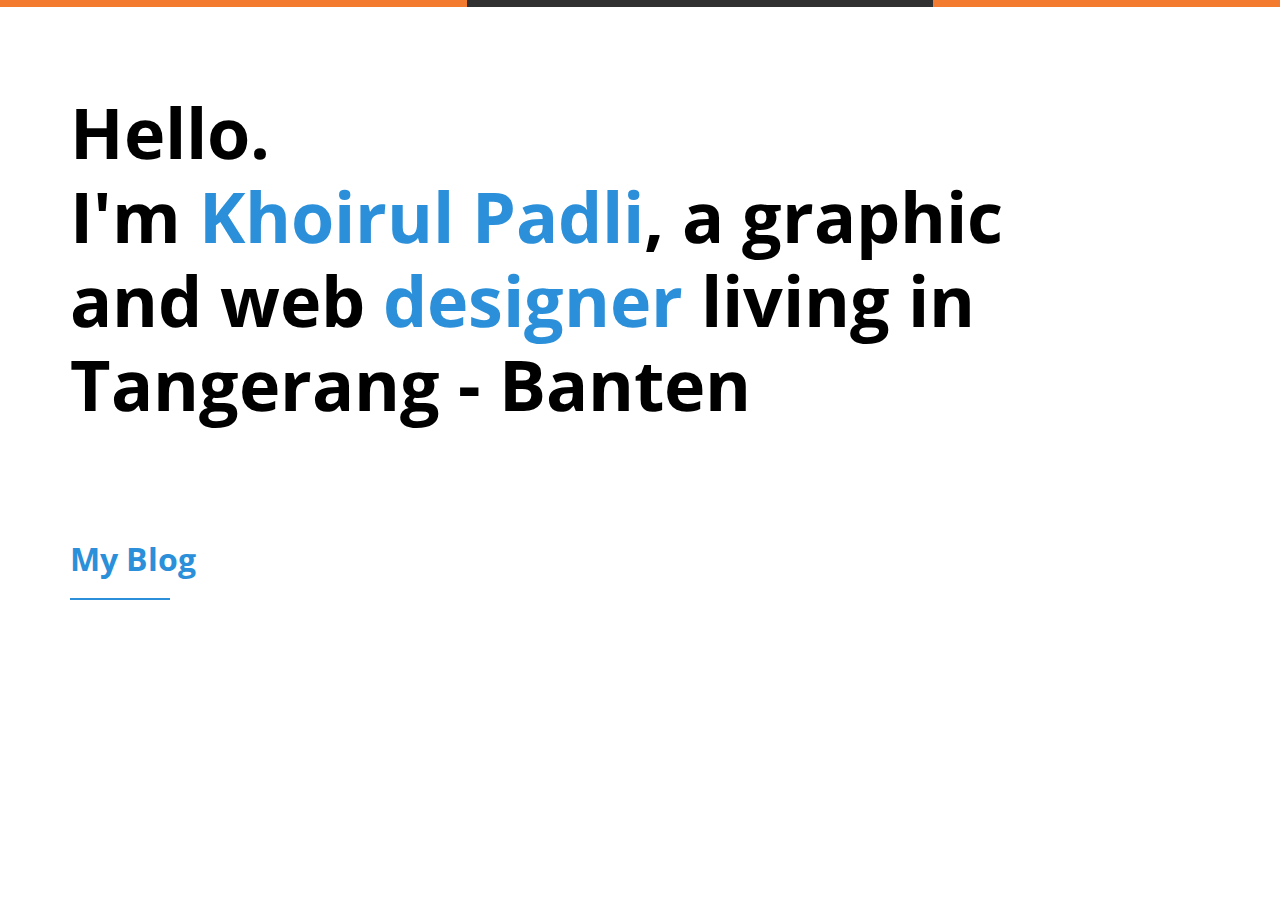
<file: index.html>
<!DOCTYPE html>
<html>
  <head>
    <meta charset="utf-8">
    <meta http-equiv="X-UA-Compatible" content="IE=edge">
    <title>Khoirul Padli</title>
    <meta name="description" content="">
    <meta name="viewport" content="width=device-width, initial-scale=1">
    <meta name="robots" content="all,follow">
    <!-- Bootstrap and Font Awesome css-->
    <!-- we use cdn but you can also include local files located in css directory-->
    <link rel="stylesheet" href="http://maxcdn.bootstrapcdn.com/font-awesome/4.6.1/css/font-awesome.min.css">
    <link rel="stylesheet" href="http://maxcdn.bootstrapcdn.com/bootstrap/3.3.6/css/bootstrap.min.css">
    <!-- Google fonts - Open Sans-->
    <link rel="stylesheet" href="https://fonts.googleapis.com/css?family=Open+Sans:400,300,700,800,400italic">
    <!-- theme stylesheet-->
    <link rel="stylesheet" href="css/style.default.css" id="theme-stylesheet">
    <!-- Custom stylesheet - for your changes-->
    <link rel="stylesheet" href="css/custom.css">
    <!-- Favicon-->
      </head>
  <body>
    <div class="color_stip"></div>

    <section id="intro" class="text-intro no-padding-bottom">
      <div class="container">
        <div class="row">
          <div class="col-md-12 col-lg-10">
            <h1>Hello.<br />I'm <span class="text-primary">Khoirul Padli</span>, a graphic and web <span class="text-primary">designer</span> living in Tangerang - Banten</h1>
          </div>
        </div>
      </div>
    </section>
    <!-- portfolio-->
    <section  class="no-padding-bottom">
      <div class="container">
        <div class="row">
          <div class="col-md-12">
            <h3 class="heading"><a href="../blog" style="text-decoration:none;" >My Blog</a></h3>
          </div>
        </div>
      </div>
  </section>


    <script src="https://ajax.googleapis.com/ajax/libs/jquery/1.11.0/jquery.min.js"></script>
    <script>window.jQuery || document.write('<script src="js/jquery-1.11.0.min.js"><\/script>')</script>
    <script src="http://maxcdn.bootstrapcdn.com/bootstrap/3.3.6/js/bootstrap.min.js"></script>
    <script src="js/jquery.cookie.js"> </script>
    <script src="js/ekko-lightbox.js"></script>
    <script src="js/front.js"></script>
  </body>
</html>
</file>
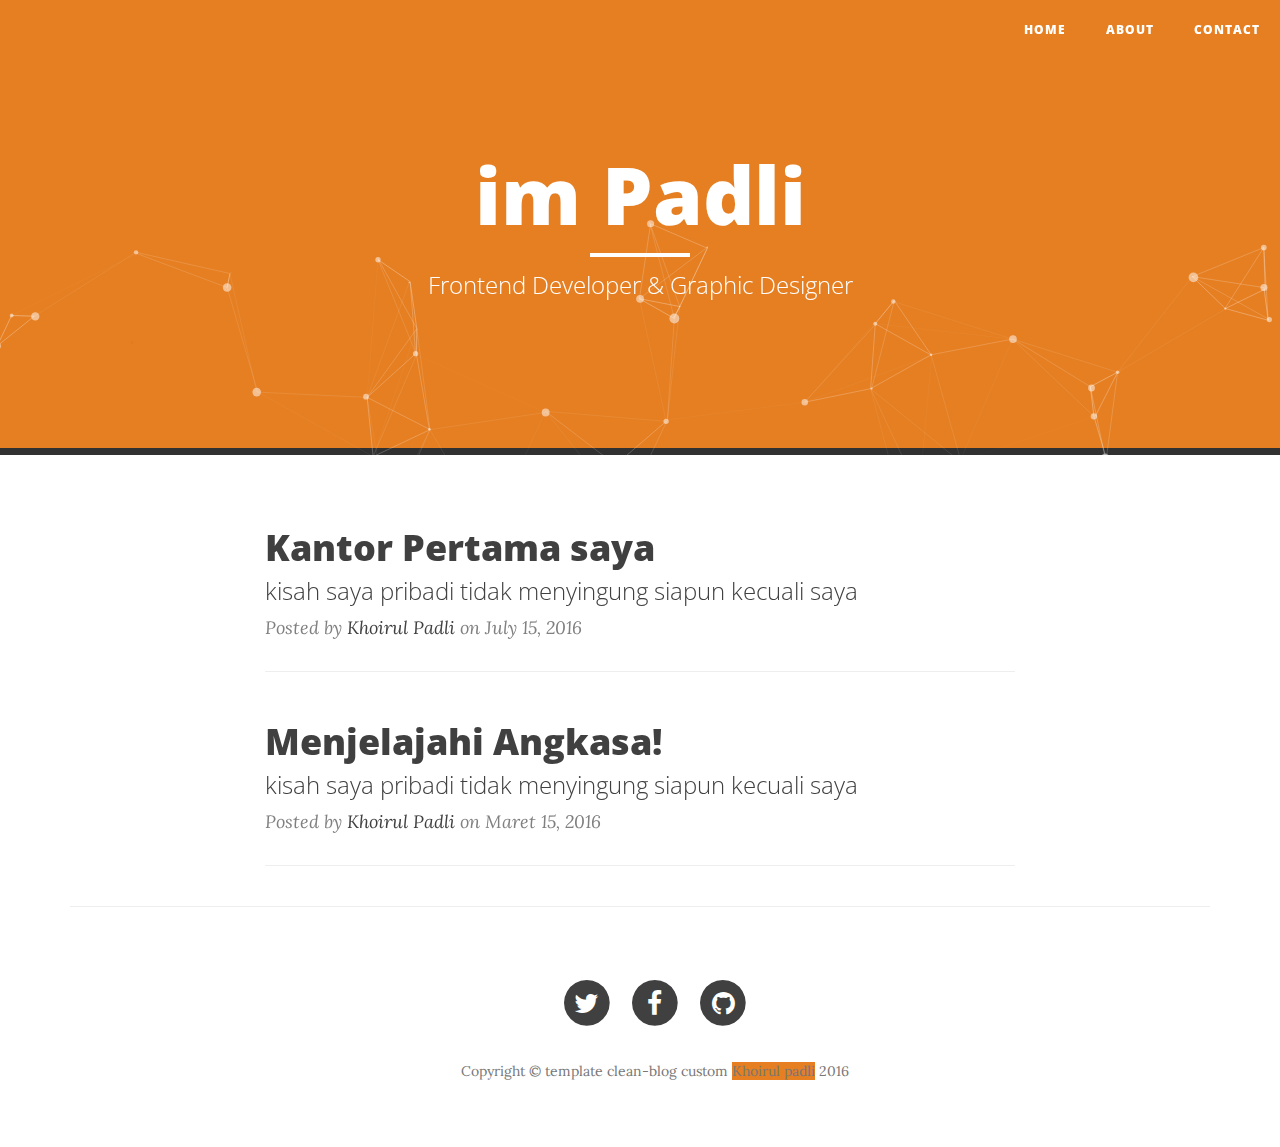
<file: blog/index.html>
<!DOCTYPE html>
<html lang="en">

<head>

    <meta charset="utf-8">
    <meta http-equiv="X-UA-Compatible" content="IE=edge">
    <meta name="viewport" content="width=device-width, initial-scale=1">
    <meta name="description" content="">
    <meta name="author" content="">

    <title>Khoirul Padli |  </title>

    <!-- Bootstrap Core CSS -->
    <link href="css/bootstrap.min.css" rel="stylesheet">

    <!-- Custom CSS -->
    <link href="css/clean-blog.min.css" rel="stylesheet">
    <link href="css/custom.css" rel="stylesheet">



    <!-- Custom Fonts -->
    <link href="http://maxcdn.bootstrapcdn.com/font-awesome/4.1.0/css/font-awesome.min.css" rel="stylesheet" type="text/css">
    <link href='http://fonts.googleapis.com/css?family=Lora:400,700,400italic,700italic' rel='stylesheet' type='text/css'>
    <link href='http://fonts.googleapis.com/css?family=Open+Sans:300italic,400italic,600italic,700italic,800italic,400,300,600,700,800' rel='stylesheet' type='text/css'>

    <!-- HTML5 Shim and Respond.js IE8 support of HTML5 elements and media queries -->
    <!-- WARNING: Respond.js doesn't work if you view the page via file:// -->
    <!--[if lt IE 9]>
        <script src="https://oss.maxcdn.com/libs/html5shiv/3.7.0/html5shiv.js"></script>
        <script src="https://oss.maxcdn.com/libs/respond.js/1.4.2/respond.min.js"></script>
    <![endif]-->
    <script src="particles-master/particles.js"></script>

</head>

<body>

    <!-- Navigation -->
    <nav class="navbar navbar-default navbar-custom navbar-fixed-top">
        <div class="container-fluid">
            <!-- Brand and toggle get grouped for better mobile display -->
            <div class="navbar-header page-scroll">
                <button type="button" class="navbar-toggle" data-toggle="collapse" data-target="#bs-example-navbar-collapse-1">
                    <span class="sr-only">Toggle navigation</span>
                    <span class="icon-bar"></span>
                    <span class="icon-bar"></span>
                    <span class="icon-bar"></span>
                </button>
                </div>

            <!-- Collect the nav links, forms, and other content for toggling -->
            <div class="collapse navbar-collapse" id="bs-example-navbar-collapse-1">
                <ul class="nav navbar-nav navbar-right">
                    <li>
                        <a href="../index.html">Home</a>
                    </li>
                    <li>
                        <a href="#">About</a>
                    </li>
                    <li>
                        <a href="#">Contact</a>
                    </li>
                </ul>
            </div>
            <!-- /.navbar-collapse -->
        </div>
        <!-- /.container -->
    </nav>

    <!-- Page Header -->
    <!-- Set your background image for this header on the line below. -->
    <header class="intro-header" style="background-image: url('img/home-bg.jpg')">
      <div id="particles-js"></div>

        <div class="container">
            <div class="row">
                <div class="col-lg-8 col-lg-offset-2 col-md-10 col-md-offset-1">
                    <div class="site-heading">
                        <h1> im Padli  </h1>
                        <hr class="small">
                        <span class="subheading"> Frontend Developer & Graphic Designer </span>
                    </div>
                </div>
            </div>
        </div>

        <div class="stip_bg"></div>
    </header>

    <!-- Main Content -->
    <div class="container">

      <div class="row">
          <div class="col-lg-8 col-lg-offset-2 col-md-10 col-md-offset-1">
              <div class="post-preview">
                  <a href="post/15-maret-2016-.html">
                      <h2 class="post-title">
                          Kantor Pertama saya
                      </h2>
                      <h3 class="post-subtitle">
                         kisah saya pribadi tidak menyingung siapun kecuali saya
                      </h3>
                  </a>

                  <p class="post-meta">Posted by <a href="#">Khoirul Padli</a> on July 15, 2016</p>
              </div>
              <hr>

      </div>
  </div>


        <div class="row">
            <div class="col-lg-8 col-lg-offset-2 col-md-10 col-md-offset-1">
                <div class="post-preview">
                    <a href="post/15-maret-2016-.html">
                        <h2 class="post-title">
                            Menjelajahi Angkasa!
                        </h2>
                        <h3 class="post-subtitle">
                           kisah saya pribadi tidak menyingung siapun kecuali saya
                        </h3>
                    </a>

                    <p class="post-meta">Posted by <a href="#">Khoirul Padli</a> on Maret 15, 2016</p>
                </div>
                <hr>

        </div>
    </div>

    <hr>


    <!-- Footer -->
    <footer>
        <div class="container">
            <div class="row">
                <div class="col-lg-8 col-lg-offset-2 col-md-10 col-md-offset-1">
                    <ul class="list-inline text-center">
                        <li>
                            <a href="https://twitter.com/padlipedia">
                                <span class="fa-stack fa-lg">
                                    <i class="fa fa-circle fa-stack-2x"></i>
                                    <i class="fa fa-twitter fa-stack-1x fa-inverse"></i>
                                </span>
                            </a>
                        </li>
                        <li>
                            <a href="https://www.facebook.com/profile.php?id=100007551034502">
                                <span class="fa-stack fa-lg">
                                    <i class="fa fa-circle fa-stack-2x"></i>
                                    <i class="fa fa-facebook fa-stack-1x fa-inverse"></i>
                                </span>
                            </a>
                        </li>
                        <li>
                            <a href="https://github.com/padli">
                                <span class="fa-stack fa-lg">
                                    <i class="fa fa-circle fa-stack-2x"></i>
                                    <i class="fa fa-github fa-stack-1x fa-inverse"></i>
                                </span>
                            </a>
                        </li>
                    </ul>
                    <p class="copyright text-muted">Copyright &copy; template clean-blog custom <span style="background-color: #e67e22;">Khoirul padli</span> 2016</p>
                </div>
            </div>
        </div>
    </footer>

    <script src="particles-master/app.js"></script>

    <!-- jQuery -->
    <script src="js/jquery.js"></script>

    <!-- Bootstrap Core JavaScript -->
    <script src="js/bootstrap.min.js"></script>

    <!-- Custom Theme JavaScript -->
    <script src="js/clean-blog.min.js"></script>

</body>

</html>
</file>
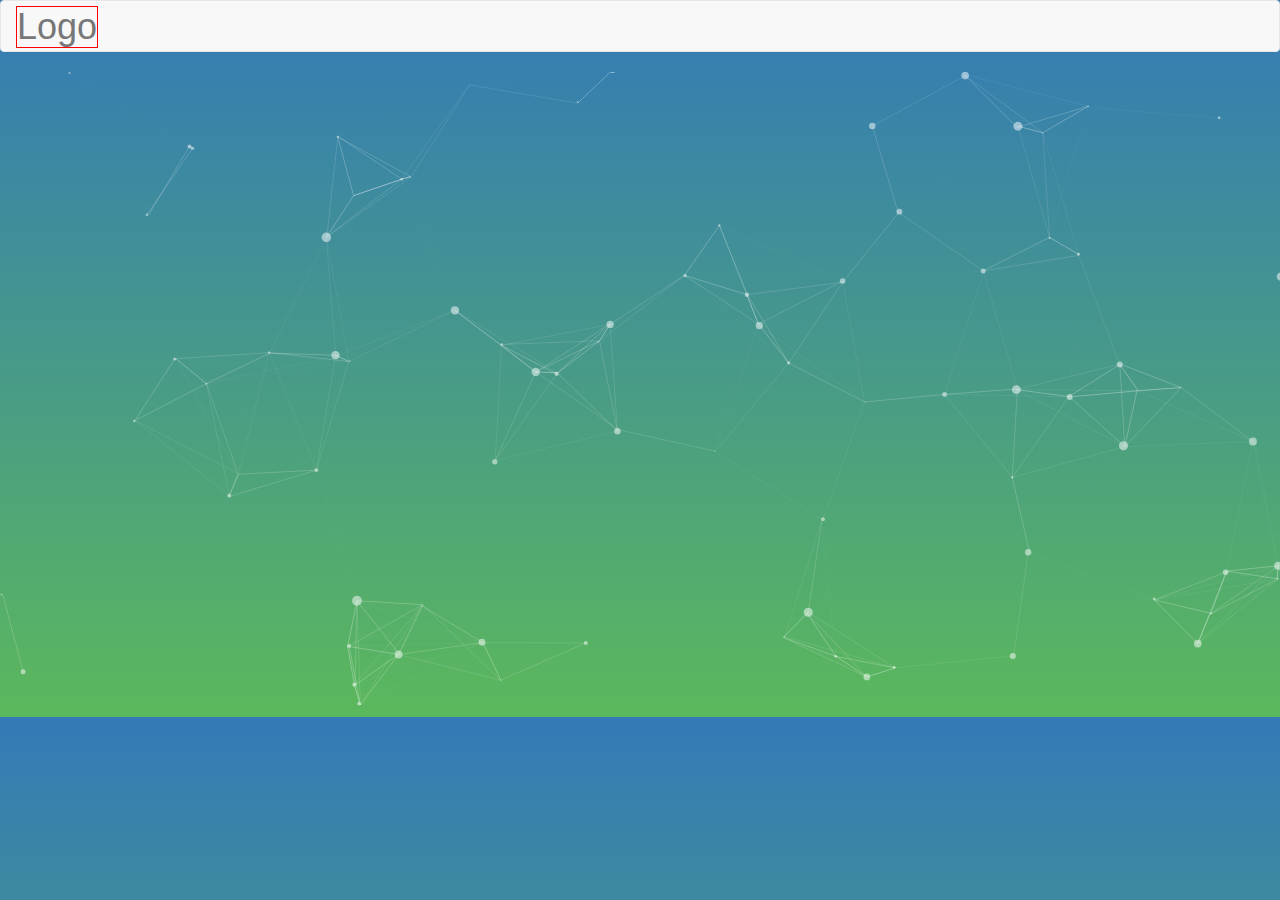
<file: particles-master/demo/index.html>
<!DOCTYPE html>
<html lang="en">
<head>
  <meta charset="utf-8">
  <title>particles.js</title>
  <meta name="description" content="particles.js is a lightweight JavaScript library for creating particles.">
  <meta name="viewport" content="width=device-width, initial-scale=1.0, minimum-scale=1.0, maximum-scale=1.0, user-scalable=no">
  <link rel="stylesheet" href="https://maxcdn.bootstrapcdn.com/bootstrap/3.3.6/css/bootstrap.min.css">
  <script src="../particles.js"></script>
</head>

<style media="screen">
  h1 {
    border: 1px solid red;
    margin-top: -10px !important ;
  }
</style>

<nav class="navbar navbar-default">
  <div class="container-fluid">
    <div class="navbar-header">
      <a class="navbar-brand" href="#">
        <h1>Logo</h1>
      </a>
    </div>
  </div>
</nav>


<body style="background:linear-gradient(to bottom, #337ab7 0, #5cb85c 100%)">



<!-- particles.js container -->
<div id="particles-js"></div>

<script src="https://maxcdn.bootstrapcdn.com/bootstrap/3.3.6/js/bootstrap.min.js"></script>
<script src="js/app.js"></script>


</body>
</html>
</file>
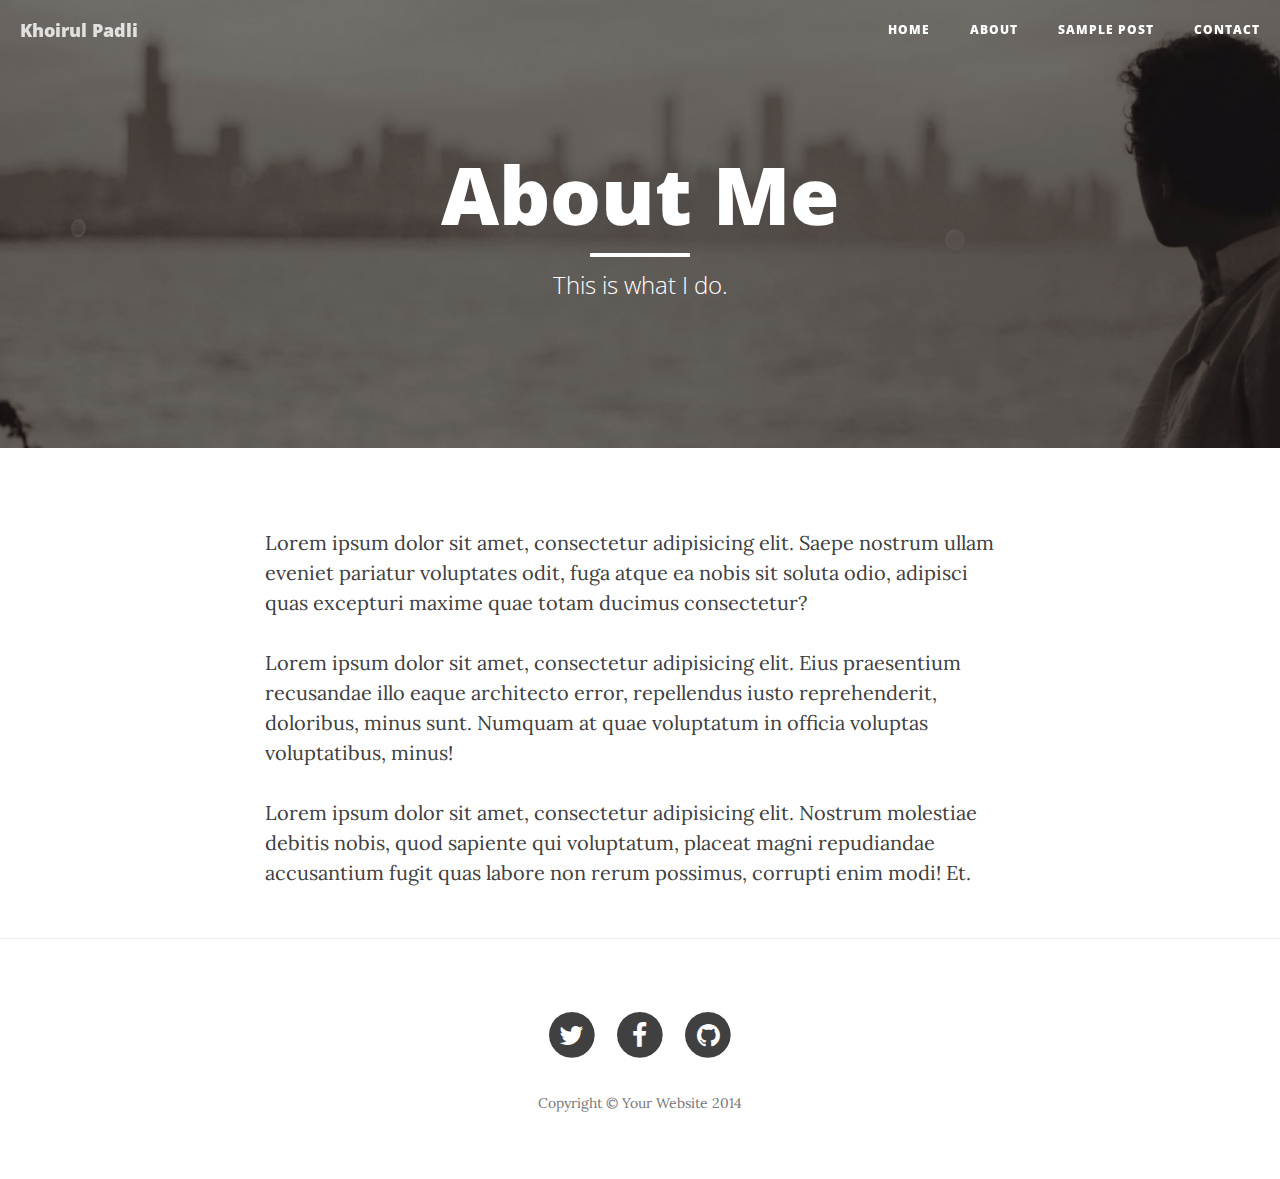
<file: about.html>
<!DOCTYPE html>
<html lang="en">

<head>

    <meta charset="utf-8">
    <meta http-equiv="X-UA-Compatible" content="IE=edge">
    <meta name="viewport" content="width=device-width, initial-scale=1">
    <meta name="description" content="">
    <meta name="author" content="">

    <title>padli.id | </title>

    <!-- Bootstrap Core CSS -->
    <link href="css/bootstrap.min.css" rel="stylesheet">

    <!-- Custom CSS -->
    <link href="css/clean-blog.min.css" rel="stylesheet">

    <!-- Custom Fonts -->
    <link href="http://maxcdn.bootstrapcdn.com/font-awesome/4.1.0/css/font-awesome.min.css" rel="stylesheet" type="text/css">
    <link href='http://fonts.googleapis.com/css?family=Lora:400,700,400italic,700italic' rel='stylesheet' type='text/css'>
    <link href='http://fonts.googleapis.com/css?family=Open+Sans:300italic,400italic,600italic,700italic,800italic,400,300,600,700,800' rel='stylesheet' type='text/css'>

    <!-- HTML5 Shim and Respond.js IE8 support of HTML5 elements and media queries -->
    <!-- WARNING: Respond.js doesn't work if you view the page via file:// -->
    <!--[if lt IE 9]>
        <script src="https://oss.maxcdn.com/libs/html5shiv/3.7.0/html5shiv.js"></script>
        <script src="https://oss.maxcdn.com/libs/respond.js/1.4.2/respond.min.js"></script>
    <![endif]-->

</head>

<body>

    <!-- Navigation -->
    <nav class="navbar navbar-default navbar-custom navbar-fixed-top">
        <div class="container-fluid">
            <!-- Brand and toggle get grouped for better mobile display -->
            <div class="navbar-header page-scroll">
                <button type="button" class="navbar-toggle" data-toggle="collapse" data-target="#bs-example-navbar-collapse-1">
                    <span class="sr-only">Toggle navigation</span>
                    <span class="icon-bar"></span>
                    <span class="icon-bar"></span>
                    <span class="icon-bar"></span>
                </button>
                <a class="navbar-brand" href="index.html">Khoirul Padli</a>
            </div>

            <!-- Collect the nav links, forms, and other content for toggling -->
            <div class="collapse navbar-collapse" id="bs-example-navbar-collapse-1">
                <ul class="nav navbar-nav navbar-right">
                    <li>
                        <a href="index.html">Home</a>
                    </li>
                    <li>
                        <a href="about.html">About</a>
                    </li>
                    <li>
                        <a href="post.html">Sample Post</a>
                    </li>
                    <li>
                        <a href="contact.html">Contact</a>
                    </li>
                </ul>
            </div>
            <!-- /.navbar-collapse -->
        </div>
        <!-- /.container -->
    </nav>

    <!-- Page Header -->
    <!-- Set your background image for this header on the line below. -->
    <header class="intro-header" style="background-image: url('img/about-bg.jpg')">
        <div class="container">
            <div class="row">
                <div class="col-lg-8 col-lg-offset-2 col-md-10 col-md-offset-1">
                    <div class="page-heading">
                        <h1>About Me</h1>
                        <hr class="small">
                        <span class="subheading">This is what I do.</span>
                    </div>
                </div>
            </div>
        </div>
    </header>

    <!-- Main Content -->
    <div class="container">
        <div class="row">
            <div class="col-lg-8 col-lg-offset-2 col-md-10 col-md-offset-1">
                <p>Lorem ipsum dolor sit amet, consectetur adipisicing elit. Saepe nostrum ullam eveniet pariatur voluptates odit, fuga atque ea nobis sit soluta odio, adipisci quas excepturi maxime quae totam ducimus consectetur?</p>
                <p>Lorem ipsum dolor sit amet, consectetur adipisicing elit. Eius praesentium recusandae illo eaque architecto error, repellendus iusto reprehenderit, doloribus, minus sunt. Numquam at quae voluptatum in officia voluptas voluptatibus, minus!</p>
                <p>Lorem ipsum dolor sit amet, consectetur adipisicing elit. Nostrum molestiae debitis nobis, quod sapiente qui voluptatum, placeat magni repudiandae accusantium fugit quas labore non rerum possimus, corrupti enim modi! Et.</p>
            </div>
        </div>
    </div>

    <hr>

    <!-- Footer -->
    <footer>
        <div class="container">
            <div class="row">
                <div class="col-lg-8 col-lg-offset-2 col-md-10 col-md-offset-1">
                    <ul class="list-inline text-center">
                        <li>
                            <a href="#">
                                <span class="fa-stack fa-lg">
                                    <i class="fa fa-circle fa-stack-2x"></i>
                                    <i class="fa fa-twitter fa-stack-1x fa-inverse"></i>
                                </span>
                            </a>
                        </li>
                        <li>
                            <a href="#">
                                <span class="fa-stack fa-lg">
                                    <i class="fa fa-circle fa-stack-2x"></i>
                                    <i class="fa fa-facebook fa-stack-1x fa-inverse"></i>
                                </span>
                            </a>
                        </li>
                        <li>
                            <a href="#">
                                <span class="fa-stack fa-lg">
                                    <i class="fa fa-circle fa-stack-2x"></i>
                                    <i class="fa fa-github fa-stack-1x fa-inverse"></i>
                                </span>
                            </a>
                        </li>
                    </ul>
                    <p class="copyright text-muted">Copyright &copy; Your Website 2014</p>
                </div>
            </div>
        </div>
    </footer>

    <!-- jQuery -->
    <script src="js/jquery.js"></script>

    <!-- Bootstrap Core JavaScript -->
    <script src="js/bootstrap.min.js"></script>

    <!-- Custom Theme JavaScript -->
    <script src="js/clean-blog.min.js"></script>

</body>

</html>
</file>
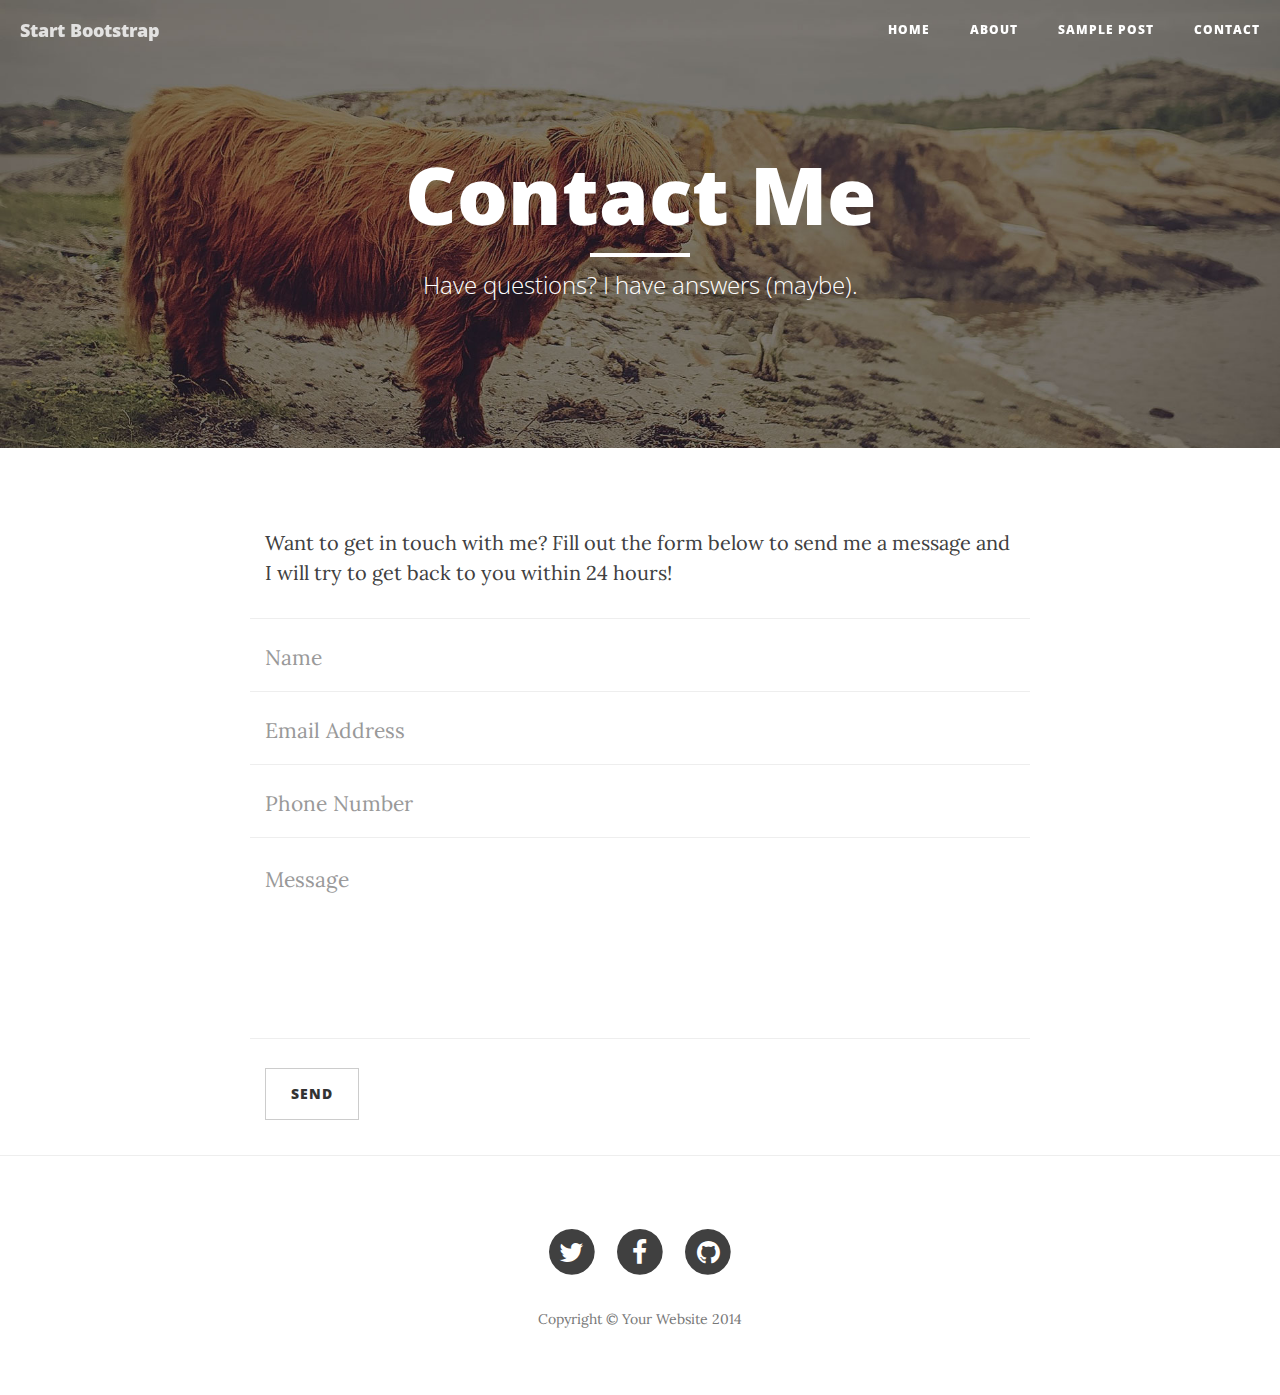
<file: contact.html>
<!DOCTYPE html>
<html lang="en">

<head>

    <meta charset="utf-8">
    <meta http-equiv="X-UA-Compatible" content="IE=edge">
    <meta name="viewport" content="width=device-width, initial-scale=1">
    <meta name="description" content="">
    <meta name="author" content="">

    <title>Clean Blog - Contact</title>

    <!-- Bootstrap Core CSS -->
    <link href="css/bootstrap.min.css" rel="stylesheet">

    <!-- Custom CSS -->
    <link href="css/clean-blog.min.css" rel="stylesheet">

    <!-- Custom Fonts -->
    <link href="http://maxcdn.bootstrapcdn.com/font-awesome/4.1.0/css/font-awesome.min.css" rel="stylesheet" type="text/css">
    <link href='http://fonts.googleapis.com/css?family=Lora:400,700,400italic,700italic' rel='stylesheet' type='text/css'>
    <link href='http://fonts.googleapis.com/css?family=Open+Sans:300italic,400italic,600italic,700italic,800italic,400,300,600,700,800' rel='stylesheet' type='text/css'>

    <!-- HTML5 Shim and Respond.js IE8 support of HTML5 elements and media queries -->
    <!-- WARNING: Respond.js doesn't work if you view the page via file:// -->
    <!--[if lt IE 9]>
        <script src="https://oss.maxcdn.com/libs/html5shiv/3.7.0/html5shiv.js"></script>
        <script src="https://oss.maxcdn.com/libs/respond.js/1.4.2/respond.min.js"></script>
    <![endif]-->

</head>

<body>

    <!-- Navigation -->
    <nav class="navbar navbar-default navbar-custom navbar-fixed-top">
        <div class="container-fluid">
            <!-- Brand and toggle get grouped for better mobile display -->
            <div class="navbar-header page-scroll">
                <button type="button" class="navbar-toggle" data-toggle="collapse" data-target="#bs-example-navbar-collapse-1">
                    <span class="sr-only">Toggle navigation</span>
                    <span class="icon-bar"></span>
                    <span class="icon-bar"></span>
                    <span class="icon-bar"></span>
                </button>
                <a class="navbar-brand" href="index.html">Start Bootstrap</a>
            </div>

            <!-- Collect the nav links, forms, and other content for toggling -->
            <div class="collapse navbar-collapse" id="bs-example-navbar-collapse-1">
                <ul class="nav navbar-nav navbar-right">
                    <li>
                        <a href="index.html">Home</a>
                    </li>
                    <li>
                        <a href="about.html">About</a>
                    </li>
                    <li>
                        <a href="post.html">Sample Post</a>
                    </li>
                    <li>
                        <a href="contact.html">Contact</a>
                    </li>
                </ul>
            </div>
            <!-- /.navbar-collapse -->
        </div>
        <!-- /.container -->
    </nav>

    <!-- Page Header -->
    <!-- Set your background image for this header on the line below. -->
    <header class="intro-header" style="background-image: url('img/contact-bg.jpg')">
        <div class="container">
            <div class="row">
                <div class="col-lg-8 col-lg-offset-2 col-md-10 col-md-offset-1">
                    <div class="page-heading">
                        <h1>Contact Me</h1>
                        <hr class="small">
                        <span class="subheading">Have questions? I have answers (maybe).</span>
                    </div>
                </div>
            </div>
        </div>
    </header>

    <!-- Main Content -->
    <div class="container">
        <div class="row">
            <div class="col-lg-8 col-lg-offset-2 col-md-10 col-md-offset-1">
                <p>Want to get in touch with me? Fill out the form below to send me a message and I will try to get back to you within 24 hours!</p>
                <!-- Contact Form - Enter your email address on line 19 of the mail/contact_me.php file to make this form work. -->
                <!-- WARNING: Some web hosts do not allow emails to be sent through forms to common mail hosts like Gmail or Yahoo. It's recommended that you use a private domain email address! -->
                <!-- NOTE: To use the contact form, your site must be on a live web host with PHP! The form will not work locally! -->
                <form name="sentMessage" id="contactForm" novalidate>
                    <div class="row control-group">
                        <div class="form-group col-xs-12 floating-label-form-group controls">
                            <label>Name</label>
                            <input type="text" class="form-control" placeholder="Name" id="name" required data-validation-required-message="Please enter your name.">
                            <p class="help-block text-danger"></p>
                        </div>
                    </div>
                    <div class="row control-group">
                        <div class="form-group col-xs-12 floating-label-form-group controls">
                            <label>Email Address</label>
                            <input type="email" class="form-control" placeholder="Email Address" id="email" required data-validation-required-message="Please enter your email address.">
                            <p class="help-block text-danger"></p>
                        </div>
                    </div>
                    <div class="row control-group">
                        <div class="form-group col-xs-12 floating-label-form-group controls">
                            <label>Phone Number</label>
                            <input type="tel" class="form-control" placeholder="Phone Number" id="phone" required data-validation-required-message="Please enter your phone number.">
                            <p class="help-block text-danger"></p>
                        </div>
                    </div>
                    <div class="row control-group">
                        <div class="form-group col-xs-12 floating-label-form-group controls">
                            <label>Message</label>
                            <textarea rows="5" class="form-control" placeholder="Message" id="message" required data-validation-required-message="Please enter a message."></textarea>
                            <p class="help-block text-danger"></p>
                        </div>
                    </div>
                    <br>
                    <div id="success"></div>
                    <div class="row">
                        <div class="form-group col-xs-12">
                            <button type="submit" class="btn btn-default">Send</button>
                        </div>
                    </div>
                </form>
            </div>
        </div>
    </div>

    <hr>

    <!-- Footer -->
    <footer>
        <div class="container">
            <div class="row">
                <div class="col-lg-8 col-lg-offset-2 col-md-10 col-md-offset-1">
                    <ul class="list-inline text-center">
                        <li>
                            <a href="#">
                                <span class="fa-stack fa-lg">
                                    <i class="fa fa-circle fa-stack-2x"></i>
                                    <i class="fa fa-twitter fa-stack-1x fa-inverse"></i>
                                </span>
                            </a>
                        </li>
                        <li>
                            <a href="#">
                                <span class="fa-stack fa-lg">
                                    <i class="fa fa-circle fa-stack-2x"></i>
                                    <i class="fa fa-facebook fa-stack-1x fa-inverse"></i>
                                </span>
                            </a>
                        </li>
                        <li>
                            <a href="#">
                                <span class="fa-stack fa-lg">
                                    <i class="fa fa-circle fa-stack-2x"></i>
                                    <i class="fa fa-github fa-stack-1x fa-inverse"></i>
                                </span>
                            </a>
                        </li>
                    </ul>
                    <p class="copyright text-muted">Copyright &copy; Your Website 2014</p>
                </div>
            </div>
        </div>
    </footer>

    <!-- jQuery -->
    <script src="js/jquery.js"></script>

    <!-- Bootstrap Core JavaScript -->
    <script src="js/bootstrap.min.js"></script>

    <!-- Custom Theme JavaScript -->
    <script src="js/clean-blog.min.js"></script>

</body>

</html>
</file>
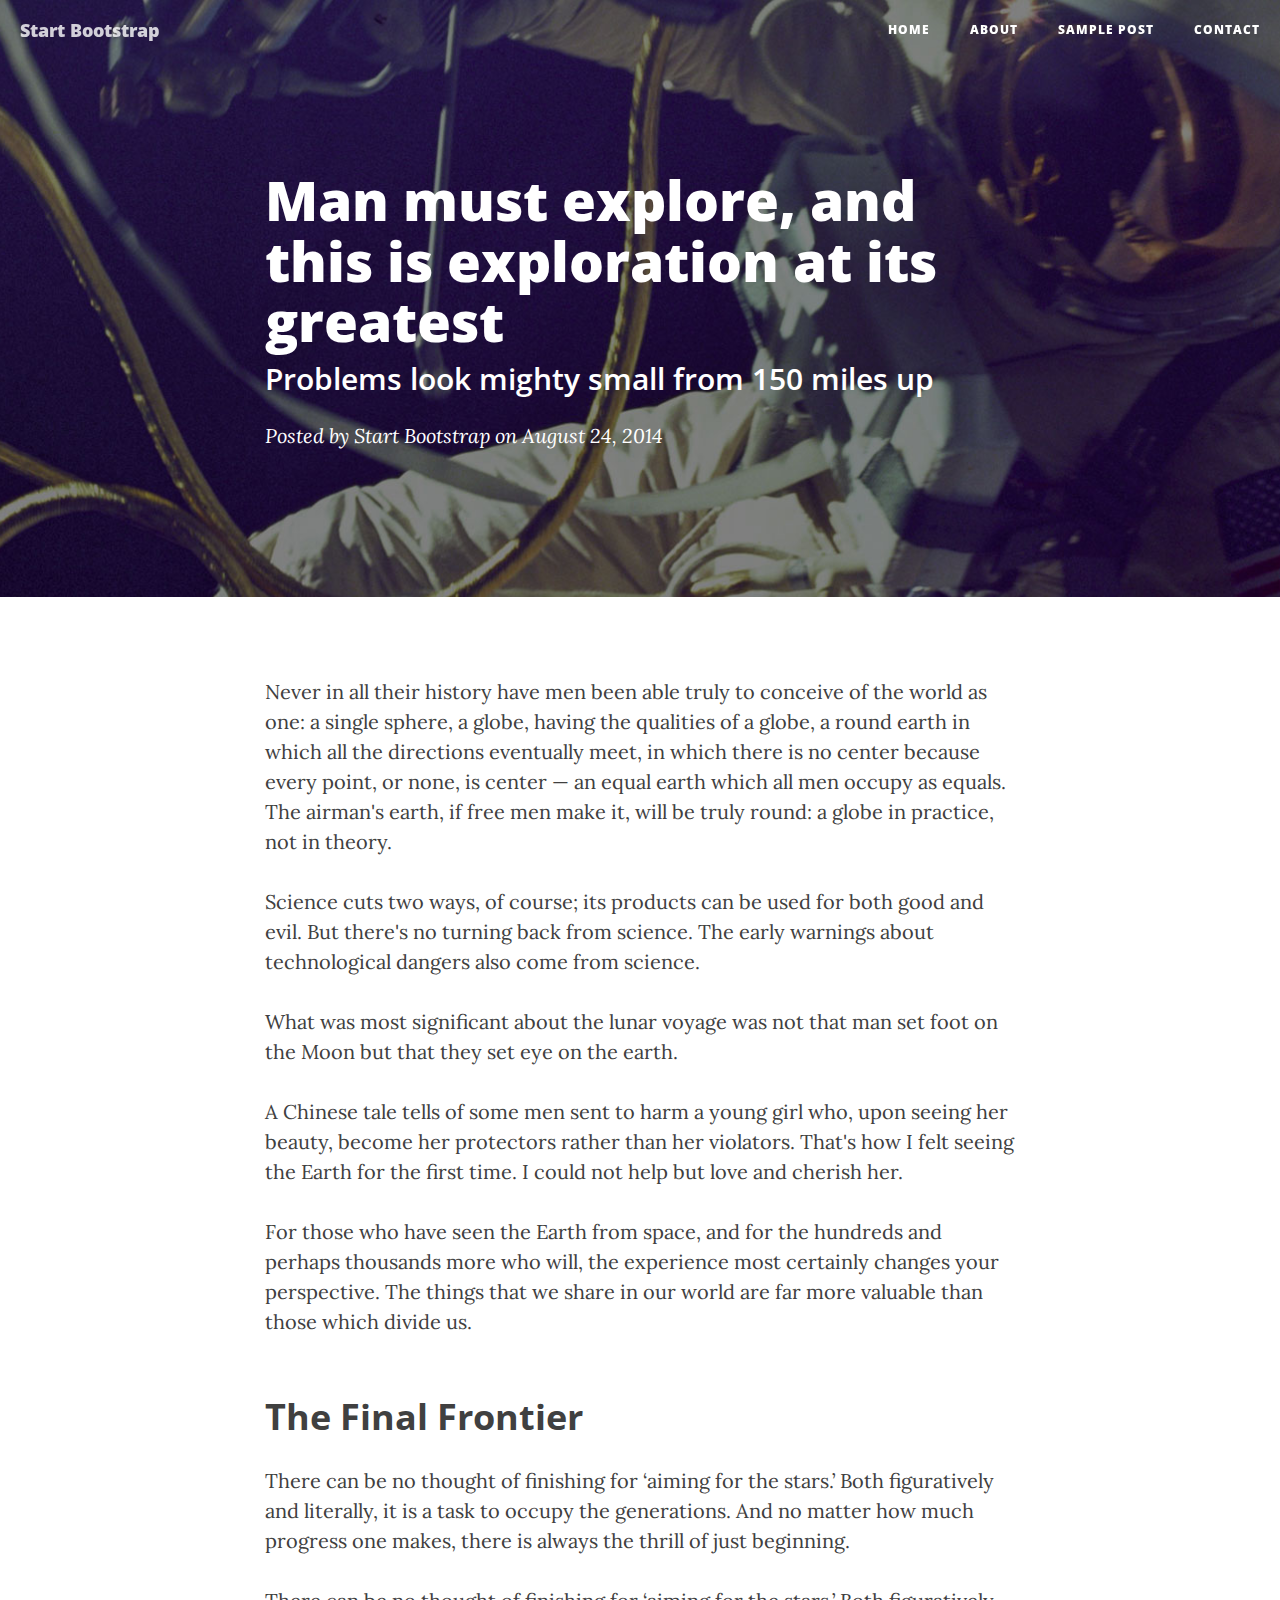
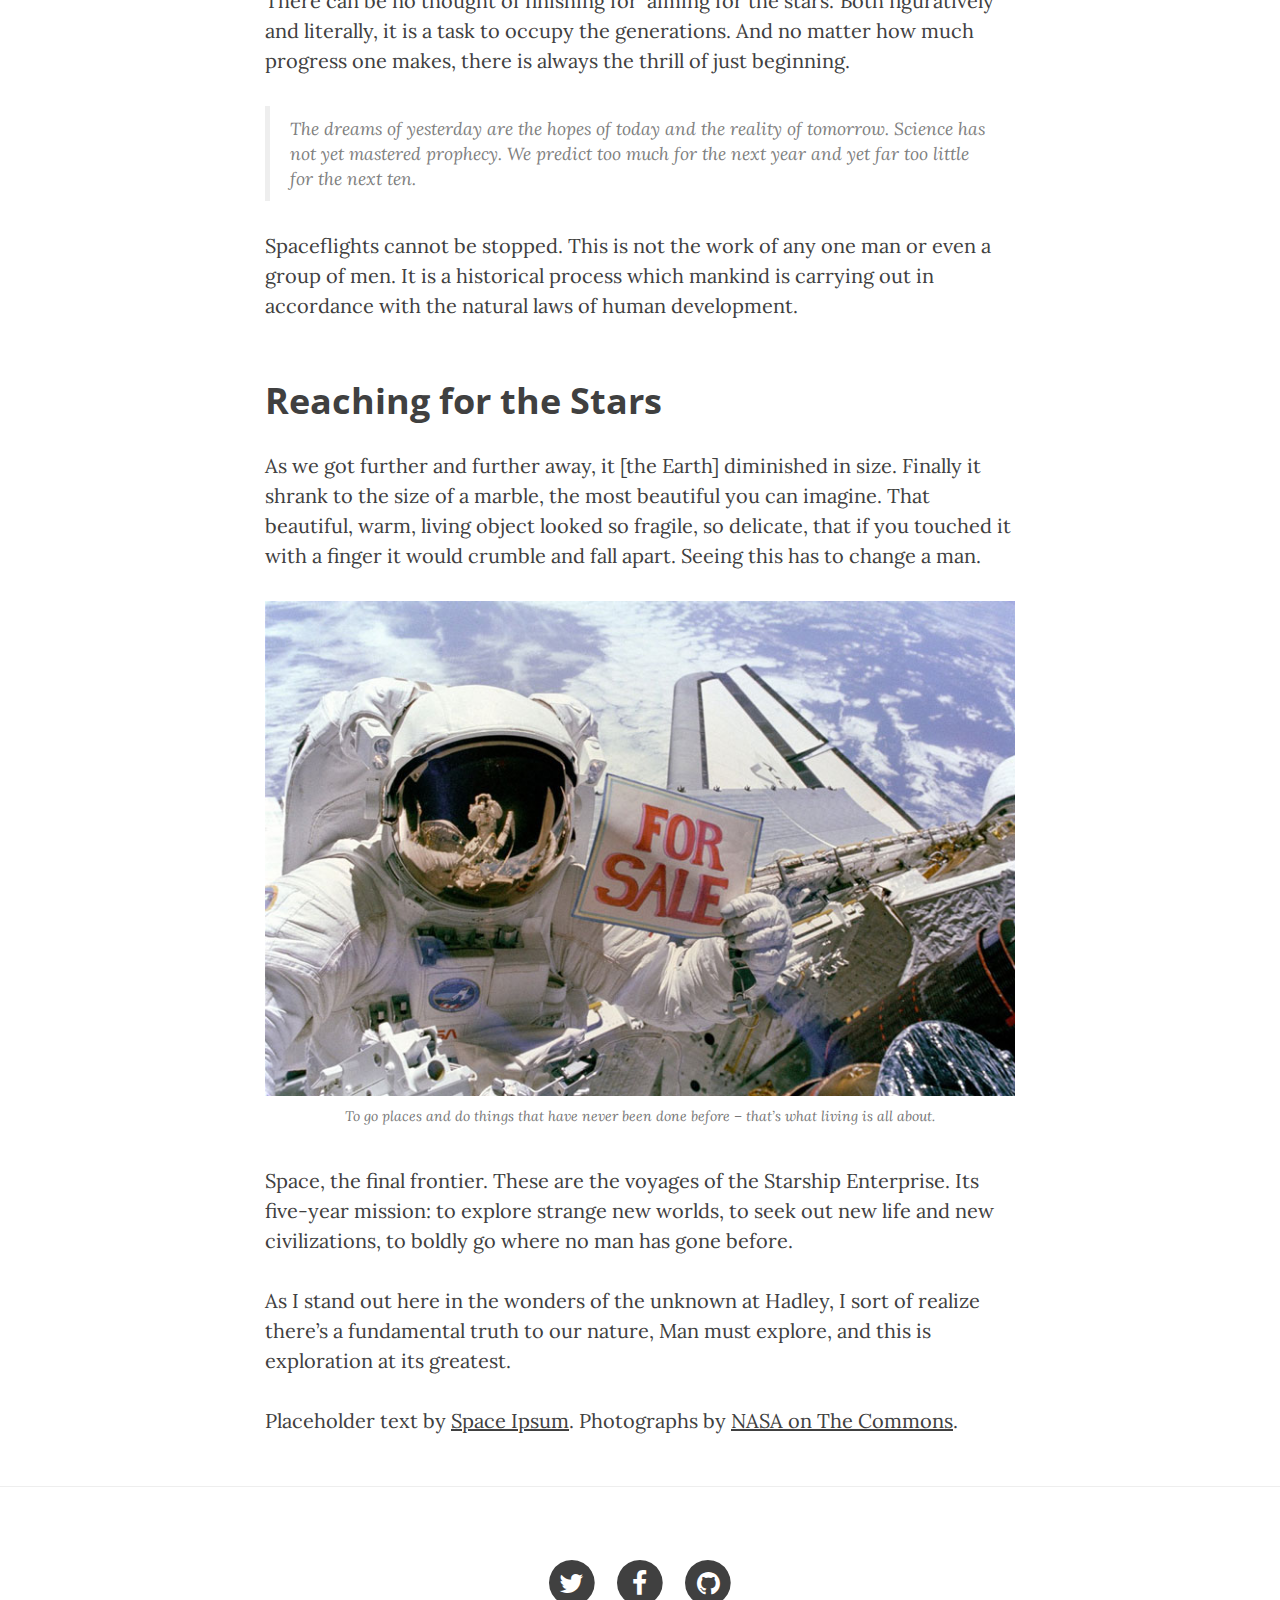
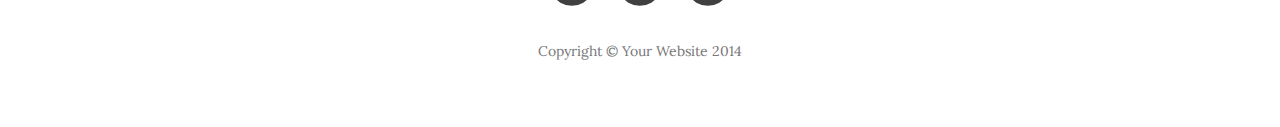
<file: post.html>
<!DOCTYPE html>
<html lang="en">

<head>

    <meta charset="utf-8">
    <meta http-equiv="X-UA-Compatible" content="IE=edge">
    <meta name="viewport" content="width=device-width, initial-scale=1">
    <meta name="description" content="">
    <meta name="author" content="">

    <title>Clean Blog - Sample Post</title>

    <!-- Bootstrap Core CSS -->
    <link href="css/bootstrap.min.css" rel="stylesheet">

    <!-- Custom CSS -->
    <link href="css/clean-blog.min.css" rel="stylesheet">

    <!-- Custom Fonts -->
    <link href="http://maxcdn.bootstrapcdn.com/font-awesome/4.1.0/css/font-awesome.min.css" rel="stylesheet" type="text/css">
    <link href='http://fonts.googleapis.com/css?family=Lora:400,700,400italic,700italic' rel='stylesheet' type='text/css'>
    <link href='http://fonts.googleapis.com/css?family=Open+Sans:300italic,400italic,600italic,700italic,800italic,400,300,600,700,800' rel='stylesheet' type='text/css'>

    <!-- HTML5 Shim and Respond.js IE8 support of HTML5 elements and media queries -->
    <!-- WARNING: Respond.js doesn't work if you view the page via file:// -->
    <!--[if lt IE 9]>
        <script src="https://oss.maxcdn.com/libs/html5shiv/3.7.0/html5shiv.js"></script>
        <script src="https://oss.maxcdn.com/libs/respond.js/1.4.2/respond.min.js"></script>
    <![endif]-->

</head>

<body>

    <!-- Navigation -->
    <nav class="navbar navbar-default navbar-custom navbar-fixed-top">
        <div class="container-fluid">
            <!-- Brand and toggle get grouped for better mobile display -->
            <div class="navbar-header page-scroll">
                <button type="button" class="navbar-toggle" data-toggle="collapse" data-target="#bs-example-navbar-collapse-1">
                    <span class="sr-only">Toggle navigation</span>
                    <span class="icon-bar"></span>
                    <span class="icon-bar"></span>
                    <span class="icon-bar"></span>
                </button>
                <a class="navbar-brand" href="index.html">Start Bootstrap</a>
            </div>

            <!-- Collect the nav links, forms, and other content for toggling -->
            <div class="collapse navbar-collapse" id="bs-example-navbar-collapse-1">
                <ul class="nav navbar-nav navbar-right">
                    <li>
                        <a href="index.html">Home</a>
                    </li>
                    <li>
                        <a href="about.html">About</a>
                    </li>
                    <li>
                        <a href="post.html">Sample Post</a>
                    </li>
                    <li>
                        <a href="contact.html">Contact</a>
                    </li>
                </ul>
            </div>
            <!-- /.navbar-collapse -->
        </div>
        <!-- /.container -->
    </nav>

    <!-- Page Header -->
    <!-- Set your background image for this header on the line below. -->
    <header class="intro-header" style="background-image: url('img/post-bg.jpg')">
        <div class="container">
            <div class="row">
                <div class="col-lg-8 col-lg-offset-2 col-md-10 col-md-offset-1">
                    <div class="post-heading">
                        <h1>Man must explore, and this is exploration at its greatest</h1>
                        <h2 class="subheading">Problems look mighty small from 150 miles up</h2>
                        <span class="meta">Posted by <a href="#">Start Bootstrap</a> on August 24, 2014</span>
                    </div>
                </div>
            </div>
        </div>
    </header>

    <!-- Post Content -->
    <article>
        <div class="container">
            <div class="row">
                <div class="col-lg-8 col-lg-offset-2 col-md-10 col-md-offset-1">
                    <p>Never in all their history have men been able truly to conceive of the world as one: a single sphere, a globe, having the qualities of a globe, a round earth in which all the directions eventually meet, in which there is no center because every point, or none, is center — an equal earth which all men occupy as equals. The airman's earth, if free men make it, will be truly round: a globe in practice, not in theory.</p>

                    <p>Science cuts two ways, of course; its products can be used for both good and evil. But there's no turning back from science. The early warnings about technological dangers also come from science.</p>

                    <p>What was most significant about the lunar voyage was not that man set foot on the Moon but that they set eye on the earth.</p>

                    <p>A Chinese tale tells of some men sent to harm a young girl who, upon seeing her beauty, become her protectors rather than her violators. That's how I felt seeing the Earth for the first time. I could not help but love and cherish her.</p>

                    <p>For those who have seen the Earth from space, and for the hundreds and perhaps thousands more who will, the experience most certainly changes your perspective. The things that we share in our world are far more valuable than those which divide us.</p>

                    <h2 class="section-heading">The Final Frontier</h2>

                    <p>There can be no thought of finishing for ‘aiming for the stars.’ Both figuratively and literally, it is a task to occupy the generations. And no matter how much progress one makes, there is always the thrill of just beginning.</p>

                    <p>There can be no thought of finishing for ‘aiming for the stars.’ Both figuratively and literally, it is a task to occupy the generations. And no matter how much progress one makes, there is always the thrill of just beginning.</p>

                    <blockquote>The dreams of yesterday are the hopes of today and the reality of tomorrow. Science has not yet mastered prophecy. We predict too much for the next year and yet far too little for the next ten.</blockquote>

                    <p>Spaceflights cannot be stopped. This is not the work of any one man or even a group of men. It is a historical process which mankind is carrying out in accordance with the natural laws of human development.</p>

                    <h2 class="section-heading">Reaching for the Stars</h2>

                    <p>As we got further and further away, it [the Earth] diminished in size. Finally it shrank to the size of a marble, the most beautiful you can imagine. That beautiful, warm, living object looked so fragile, so delicate, that if you touched it with a finger it would crumble and fall apart. Seeing this has to change a man.</p>

                    <a href="#">
                        <img class="img-responsive" src="img/post-sample-image.jpg" alt="">
                    </a>
                    <span class="caption text-muted">To go places and do things that have never been done before – that’s what living is all about.</span>

                    <p>Space, the final frontier. These are the voyages of the Starship Enterprise. Its five-year mission: to explore strange new worlds, to seek out new life and new civilizations, to boldly go where no man has gone before.</p>

                    <p>As I stand out here in the wonders of the unknown at Hadley, I sort of realize there’s a fundamental truth to our nature, Man must explore, and this is exploration at its greatest.</p>

                    <p>Placeholder text by <a href="http://spaceipsum.com/">Space Ipsum</a>. Photographs by <a href="https://www.flickr.com/photos/nasacommons/">NASA on The Commons</a>.</p>
                </div>
            </div>
        </div>
    </article>

    <hr>

    <!-- Footer -->
    <footer>
        <div class="container">
            <div class="row">
                <div class="col-lg-8 col-lg-offset-2 col-md-10 col-md-offset-1">
                    <ul class="list-inline text-center">
                        <li>
                            <a href="#">
                                <span class="fa-stack fa-lg">
                                    <i class="fa fa-circle fa-stack-2x"></i>
                                    <i class="fa fa-twitter fa-stack-1x fa-inverse"></i>
                                </span>
                            </a>
                        </li>
                        <li>
                            <a href="#">
                                <span class="fa-stack fa-lg">
                                    <i class="fa fa-circle fa-stack-2x"></i>
                                    <i class="fa fa-facebook fa-stack-1x fa-inverse"></i>
                                </span>
                            </a>
                        </li>
                        <li>
                            <a href="#">
                                <span class="fa-stack fa-lg">
                                    <i class="fa fa-circle fa-stack-2x"></i>
                                    <i class="fa fa-github fa-stack-1x fa-inverse"></i>
                                </span>
                            </a>
                        </li>
                    </ul>
                    <p class="copyright text-muted">Copyright &copy; Your Website 2014</p>
                </div>
            </div>
        </div>
    </footer>

    <!-- jQuery -->
    <script src="js/jquery.js"></script>

    <!-- Bootstrap Core JavaScript -->
    <script src="js/bootstrap.min.js"></script>

    <!-- Custom Theme JavaScript -->
    <script src="js/clean-blog.min.js"></script>

</body>

</html>
</file>
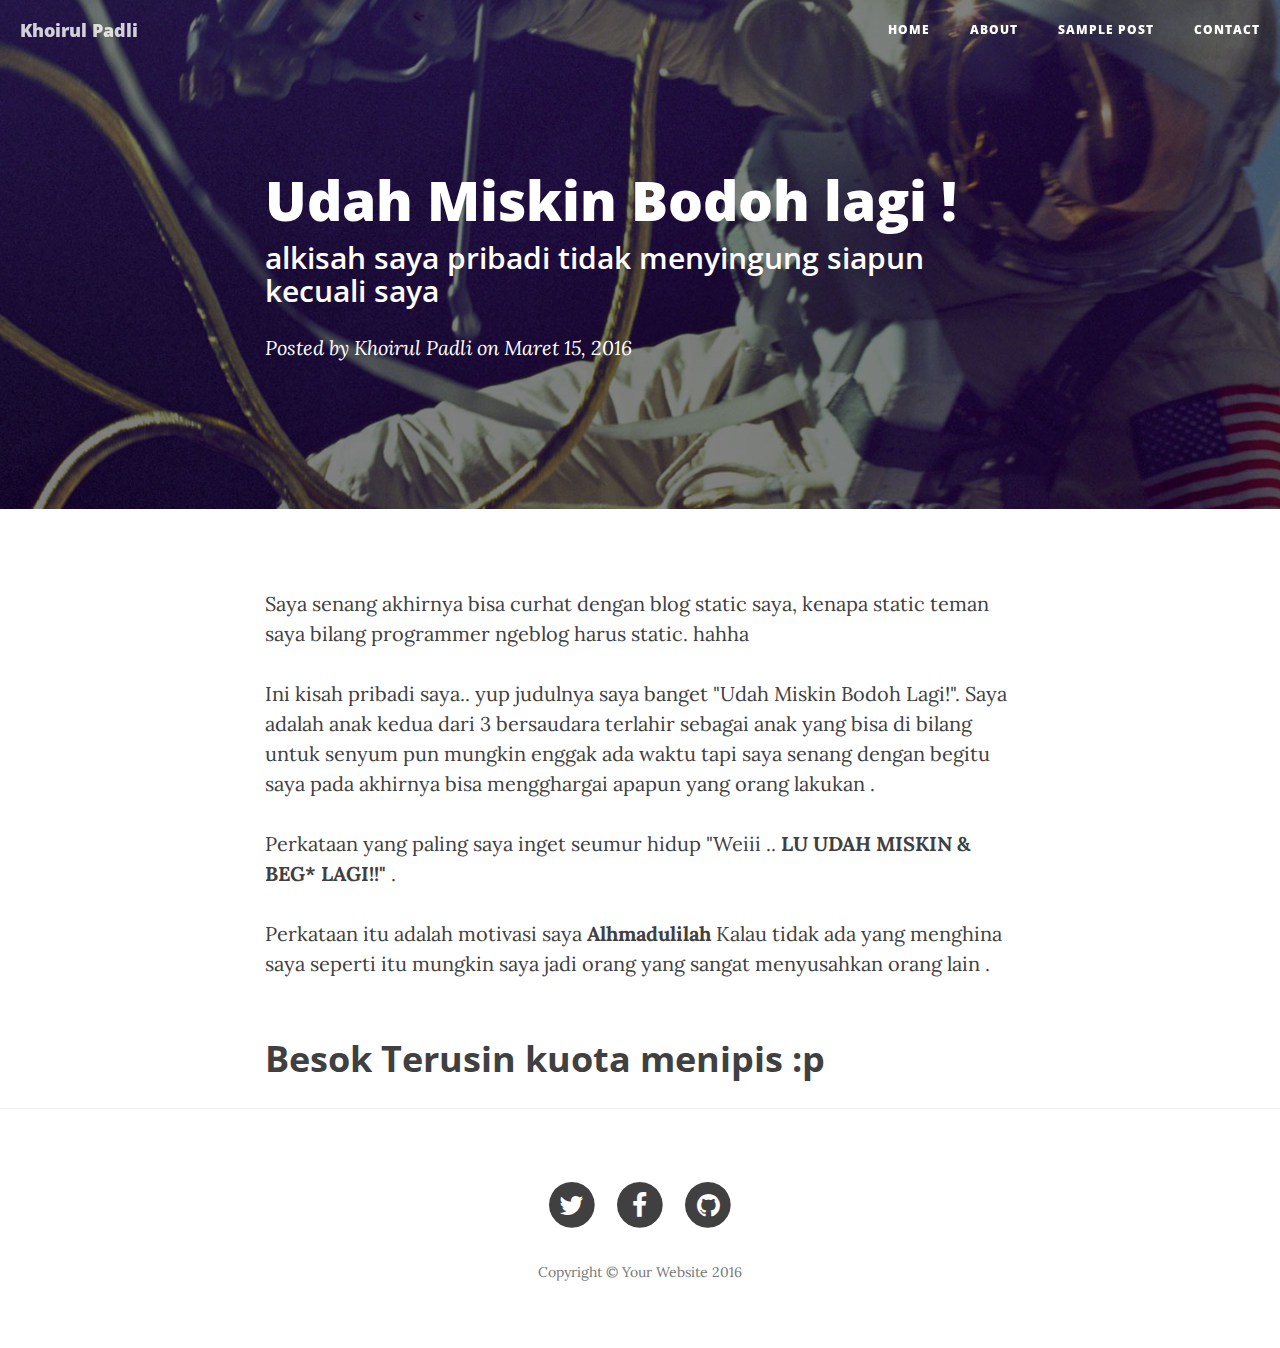
<file: _post/15-maret-2016-.html>
<!DOCTYPE html>
<html lang="en">

<head>

    <meta charset="utf-8">
    <meta http-equiv="X-UA-Compatible" content="IE=edge">
    <meta name="viewport" content="width=device-width, initial-scale=1">
    <meta name="description" content="">
    <meta name="author" content="">

    <title>Khoirul Padli</title>

    <!-- Bootstrap Core CSS -->
    <link href="../css/bootstrap.min.css" rel="stylesheet">

    <!-- Custom CSS -->
    <link href="../css/clean-blog.min.css" rel="stylesheet">

    <!-- Custom Fonts -->
    <link href="http://maxcdn.bootstrapcdn.com/font-awesome/4.1.0/css/font-awesome.min.css" rel="stylesheet" type="text/css">
    <link href='http://fonts.googleapis.com/css?family=Lora:400,700,400italic,700italic' rel='stylesheet' type='text/css'>
    <link href='http://fonts.googleapis.com/css?family=Open+Sans:300italic,400italic,600italic,700italic,800italic,400,300,600,700,800' rel='stylesheet' type='text/css'>

    <!-- HTML5 Shim and Respond.js IE8 support of HTML5 elements and media queries -->
    <!-- WARNING: Respond.js doesn't work if you view the page via file:// -->
    <!--[if lt IE 9]>
        <script src="https://oss.maxcdn.com/libs/html5shiv/3.7.0/html5shiv.js"></script>
        <script src="https://oss.maxcdn.com/libs/respond.js/1.4.2/respond.min.js"></script>
    <![endif]-->

</head>

<body>

    <!-- Navigation -->
    <nav class="navbar navbar-default navbar-custom navbar-fixed-top">
        <div class="container-fluid">
            <!-- Brand and toggle get grouped for better mobile display -->
            <div class="navbar-header page-scroll">
                <button type="button" class="navbar-toggle" data-toggle="collapse" data-target="#bs-example-navbar-collapse-1">
                    <span class="sr-only">Toggle navigation</span>
                    <span class="icon-bar"></span>
                    <span class="icon-bar"></span>
                    <span class="icon-bar"></span>
                </button>
                <a class="navbar-brand" href="index.html">Khoirul Padli</a>
            </div>

            <!-- Collect the nav links, forms, and other content for toggling -->
            <div class="collapse navbar-collapse" id="bs-example-navbar-collapse-1">
                <ul class="nav navbar-nav navbar-right">
                    <li>
                        <a href="index.html">Home</a>
                    </li>
                    <li>
                        <a href="about.html">About</a>
                    </li>
                    <li>
                        <a href="post.html">Sample Post</a>
                    </li>
                    <li>
                        <a href="contact.html">Contact</a>
                    </li>
                </ul>
            </div>
            <!-- /.navbar-collapse -->
        </div>
        <!-- /.container -->
    </nav>

    <!-- Page Header -->
    <!-- Set your background image for this header on the line below. -->
    <header class="intro-header" style="background-image: url('../img/post-bg.jpg')">
        <div class="container">
            <div class="row">
                <div class="col-lg-8 col-lg-offset-2 col-md-10 col-md-offset-1">
                    <div class="post-heading">
                        <h1>Udah Miskin Bodoh lagi !</h1>
                        <h2 class="subheading">alkisah saya pribadi tidak menyingung siapun kecuali saya</h2>
                        <span class="meta">Posted by <a href="#">Khoirul Padli</a> on Maret 15, 2016</span>
                    </div>
                </div>
            </div>
        </div>
    </header>

    <!-- Post Content -->
    <article>
        <div class="container">
            <div class="row">
                <div class="col-lg-8 col-lg-offset-2 col-md-10 col-md-offset-1">
                    <p>Saya senang akhirnya bisa curhat dengan blog static saya, kenapa static teman saya bilang programmer ngeblog harus static. hahha </p>

                    <p>Ini kisah pribadi saya.. yup judulnya saya banget "Udah Miskin Bodoh Lagi!". Saya adalah anak kedua dari 3 bersaudara terlahir sebagai anak yang bisa di bilang untuk senyum pun mungkin enggak ada waktu tapi saya senang dengan begitu saya pada akhirnya bisa mengghargai apapun yang orang lakukan  .</p>

                    <p>Perkataan yang paling saya inget seumur hidup "Weiii .. <b> LU UDAH MISKIN & BEG* LAGI!!"</b> .</p>

                    <p>Perkataan itu adalah motivasi saya <b>Alhmadulilah</b> Kalau tidak ada yang menghina saya seperti itu mungkin saya jadi orang yang sangat menyusahkan orang lain .</p>

                    <h2 class="section-heading">Besok Terusin kuota menipis :p</h2>

                    
                </div>
            </div>
        </div>
    </article>

    <hr>

  <!-- Footer -->
    <footer>
        <div class="container">
            <div class="row">
                <div class="col-lg-8 col-lg-offset-2 col-md-10 col-md-offset-1">
                    <ul class="list-inline text-center">
                        <li>
                            <a href="https://twitter.com/padlipedia">
                                <span class="fa-stack fa-lg">
                                    <i class="fa fa-circle fa-stack-2x"></i>
                                    <i class="fa fa-twitter fa-stack-1x fa-inverse"></i>
                                </span>
                            </a>
                        </li>
                        <li>
                            <a href="https://www.facebook.com/cabecabeannn">
                                <span class="fa-stack fa-lg">
                                    <i class="fa fa-circle fa-stack-2x"></i>
                                    <i class="fa fa-facebook fa-stack-1x fa-inverse"></i>
                                </span>
                            </a>
                        </li>
                        <li>
                            <a href="https://github.com/padli">
                                <span class="fa-stack fa-lg">
                                    <i class="fa fa-circle fa-stack-2x"></i>
                                    <i class="fa fa-github fa-stack-1x fa-inverse"></i>
                                </span>
                            </a>
                        </li>
                    </ul>
                    <p class="copyright text-muted">Copyright &copy; Your Website 2016</p>
                </div>
            </div>
        </div>
    </footer>
    <!-- jQuery -->
    <script src="../js/jquery.js"></script>

    <!-- Bootstrap Core JavaScript -->
    <script src="../js/bootstrap.min.js"></script>

    <!-- Custom Theme JavaScript -->
    <script src="../js/clean-blog.min.js"></script>

</body>

</html>
</file>
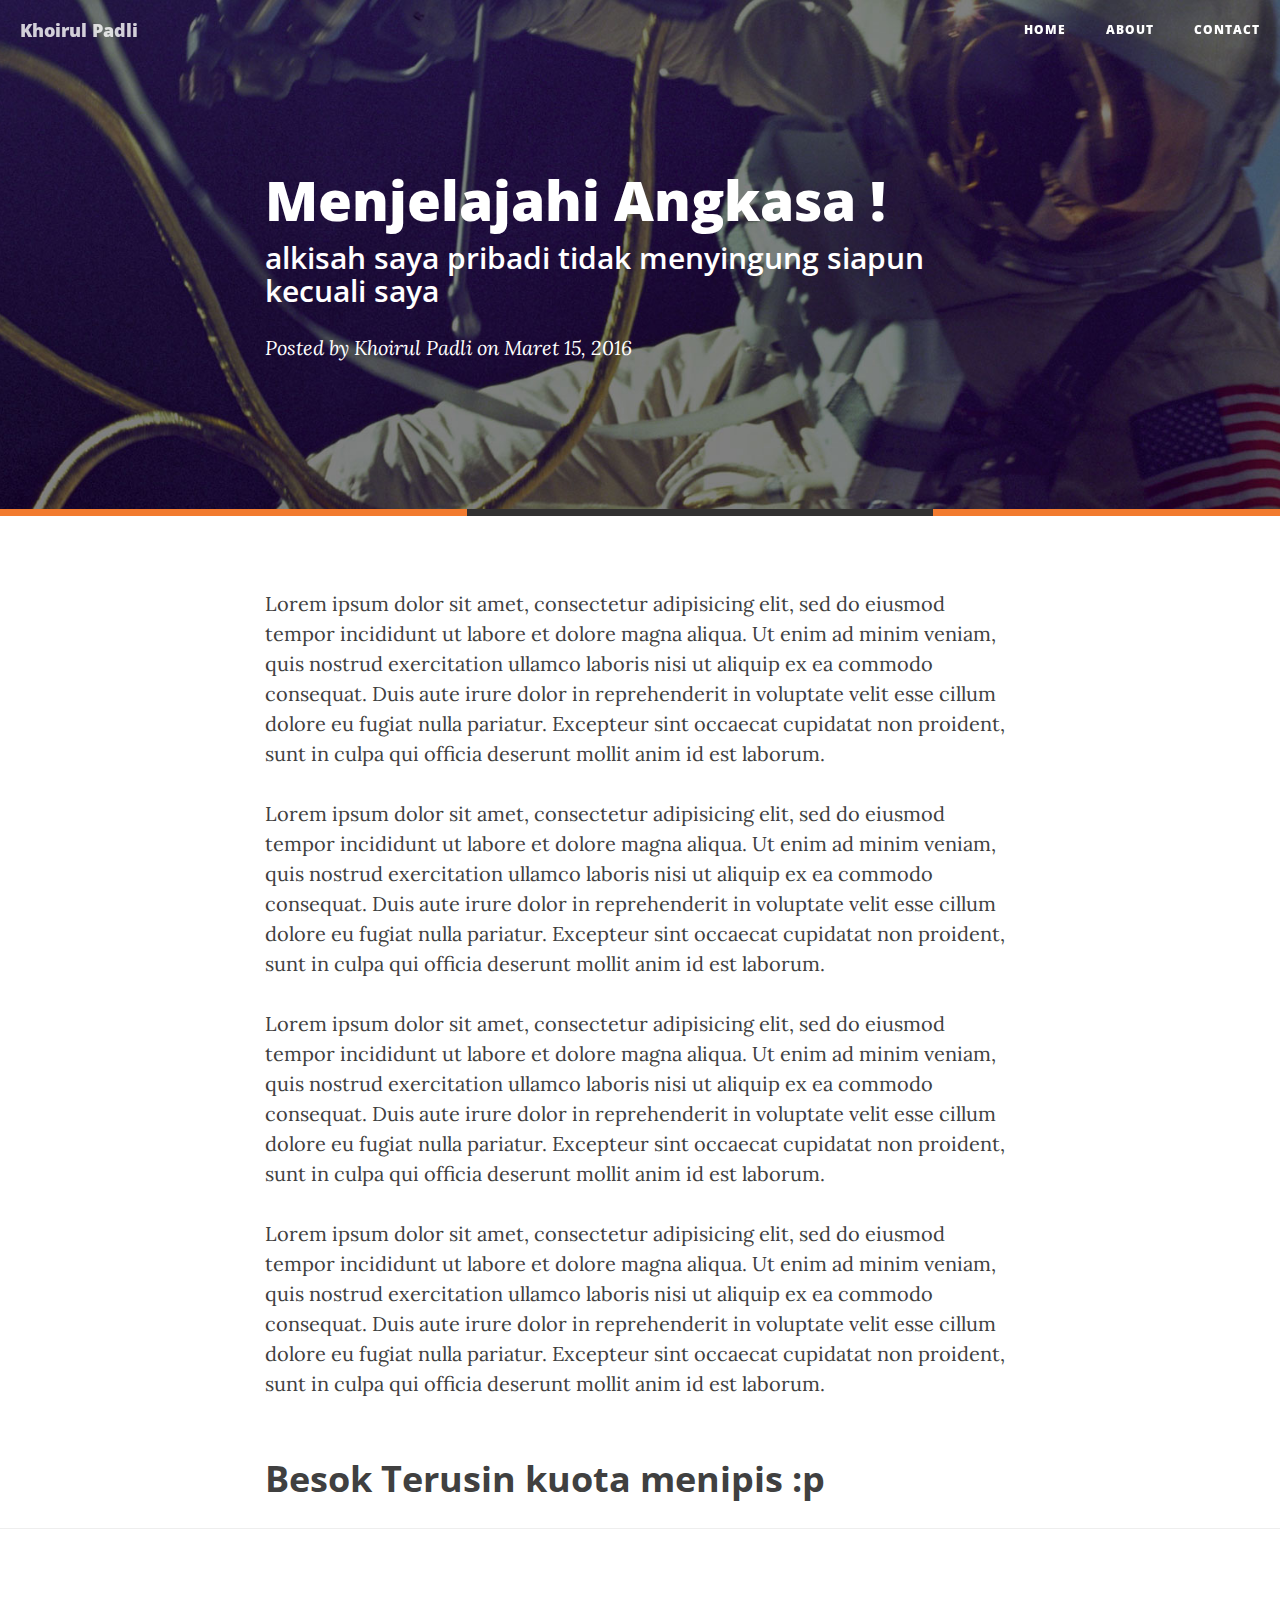
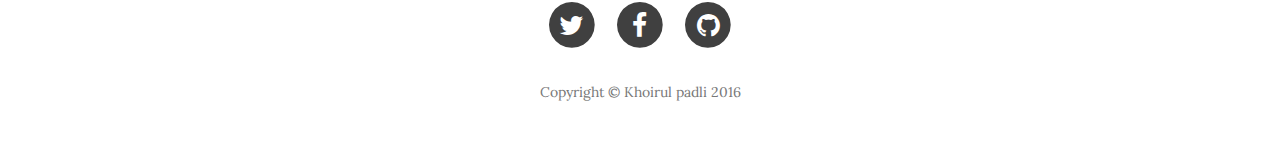
<file: post/15-july-2016-.html>
<!DOCTYPE html>
<html lang="en">

<head>

    <meta charset="utf-8">
    <meta http-equiv="X-UA-Compatible" content="IE=edge">
    <meta name="viewport" content="width=device-width, initial-scale=1">
    <meta name="description" content="">
    <meta name="author" content="">

    <title>Khoirul Padli</title>

    <!-- Bootstrap Core CSS -->
    <link href="../css/bootstrap.min.css" rel="stylesheet">

    <!-- Custom CSS -->
    <link href="../css/clean-blog.min.css" rel="stylesheet">
    <link href="../css/custom.css" rel="stylesheet">


    <!-- Custom Fonts -->
    <link href="http://maxcdn.bootstrapcdn.com/font-awesome/4.1.0/css/font-awesome.min.css" rel="stylesheet" type="text/css">
    <link href='http://fonts.googleapis.com/css?family=Lora:400,700,400italic,700italic' rel='stylesheet' type='text/css'>
    <link href='http://fonts.googleapis.com/css?family=Open+Sans:300italic,400italic,600italic,700italic,800italic,400,300,600,700,800' rel='stylesheet' type='text/css'>

    <!-- HTML5 Shim and Respond.js IE8 support of HTML5 elements and media queries -->
    <!-- WARNING: Respond.js doesn't work if you view the page via file:// -->
    <!--[if lt IE 9]>
        <script src="https://oss.maxcdn.com/libs/html5shiv/3.7.0/html5shiv.js"></script>
        <script src="https://oss.maxcdn.com/libs/respond.js/1.4.2/respond.min.js"></script>
    <![endif]-->

</head>

<body>

    <!-- Navigation -->
    <nav class="navbar navbar-default navbar-custom navbar-fixed-top">
        <div class="container-fluid">
            <!-- Brand and toggle get grouped for better mobile display -->
            <div class="navbar-header page-scroll">
                <button type="button" class="navbar-toggle" data-toggle="collapse" data-target="#bs-example-navbar-collapse-1">
                    <span class="sr-only">Toggle navigation</span>
                    <span class="icon-bar"></span>
                    <span class="icon-bar"></span>
                    <span class="icon-bar"></span>
                </button>
                <a class="navbar-brand" href="../index.html">Khoirul Padli</a>
            </div>

            <!-- Collect the nav links, forms, and other content for toggling -->
            <div class="collapse navbar-collapse" id="bs-example-navbar-collapse-1">
                <ul class="nav navbar-nav navbar-right">
                    <li>
                        <a href="../index.html">Home</a>
                    </li>
                    <li>
                        <a href="#">About</a>
                    </li>
                    <li>
                        <a href="#">Contact</a>
                    </li>
                </ul>
            </div>

            <!-- /.navbar-collapse -->
        </div>
        <!-- /.container -->
    </nav>

    <!-- Page Header -->
    <!-- Set your background image for this header on the line below. -->
    <header class="intro-header" style="background-image: url('../img/post-bg.jpg')">
        <div class="container">
            <div class="row">
                <div class="col-lg-8 col-lg-offset-2 col-md-10 col-md-offset-1">
                    <div class="post-heading">
                        <h1>Menjelajahi Angkasa !</h1>
                        <h2 class="subheading">alkisah saya pribadi tidak menyingung siapun kecuali saya</h2>
                        <span class="meta">Posted by <a href="#">Khoirul Padli</a> on Maret 15, 2016</span>
                    </div>
                </div>
            </div>
        </div>
        <div class="color_stip"></div>

    </header>

    <!-- Post Content -->
    <article>
        <div class="container">
            <div class="row">
                <div class="col-lg-8 col-lg-offset-2 col-md-10 col-md-offset-1">
                    <p>
                      Lorem ipsum dolor sit amet, consectetur adipisicing elit, sed do eiusmod tempor incididunt ut labore et dolore magna aliqua. Ut enim ad minim veniam, quis nostrud exercitation ullamco laboris nisi ut aliquip ex ea commodo consequat. Duis aute irure dolor in reprehenderit in voluptate velit esse cillum dolore eu fugiat nulla pariatur. Excepteur sint occaecat cupidatat non proident, sunt in culpa qui officia deserunt mollit anim id est laborum.
                    </p>
                    <p>
                      Lorem ipsum dolor sit amet, consectetur adipisicing elit, sed do eiusmod tempor incididunt ut labore et dolore magna aliqua. Ut enim ad minim veniam, quis nostrud exercitation ullamco laboris nisi ut aliquip ex ea commodo consequat. Duis aute irure dolor in reprehenderit in voluptate velit esse cillum dolore eu fugiat nulla pariatur. Excepteur sint occaecat cupidatat non proident, sunt in culpa qui officia deserunt mollit anim id est laborum.
                    </p>
                    <p>
                      Lorem ipsum dolor sit amet, consectetur adipisicing elit, sed do eiusmod tempor incididunt ut labore et dolore magna aliqua. Ut enim ad minim veniam, quis nostrud exercitation ullamco laboris nisi ut aliquip ex ea commodo consequat. Duis aute irure dolor in reprehenderit in voluptate velit esse cillum dolore eu fugiat nulla pariatur. Excepteur sint occaecat cupidatat non proident, sunt in culpa qui officia deserunt mollit anim id est laborum.
                    </p>
                    <p>
                      Lorem ipsum dolor sit amet, consectetur adipisicing elit, sed do eiusmod tempor incididunt ut labore et dolore magna aliqua. Ut enim ad minim veniam, quis nostrud exercitation ullamco laboris nisi ut aliquip ex ea commodo consequat. Duis aute irure dolor in reprehenderit in voluptate velit esse cillum dolore eu fugiat nulla pariatur. Excepteur sint occaecat cupidatat non proident, sunt in culpa qui officia deserunt mollit anim id est laborum.
                    </p>
                    <h2 class="section-heading">Besok Terusin kuota menipis :p</h2>


                </div>
            </div>
        </div>
    </article>

    <hr>
    <div class="col-lg-8 col-lg-offset-2 col-md-10 col-md-offset-1">

      <div id="disqus_thread"></div>
        <script>
    /**
     *  RECOMMENDED CONFIGURATION VARIABLES: EDIT AND UNCOMMENT THE SECTION BELOW TO INSERT DYNAMIC VALUES FROM YOUR PLATFORM OR CMS.
     *  LEARN WHY DEFINING THESE VARIABLES IS IMPORTANT: https://disqus.com/admin/universalcode/#configuration-variables
     */
    /*
    var disqus_config = function () {
        this.page.url = PAGE_URL;  // Replace PAGE_URL with your page's canonical URL variable
        this.page.identifier = PAGE_IDENTIFIER; // Replace PAGE_IDENTIFIER with your page's unique identifier variable
    };
    */
        (function() {  // DON'T EDIT BELOW THIS LINE
            var d = document, s = d.createElement('script');

            s.src = '//padligithubio.disqus.com/embed.js';

            s.setAttribute('data-timestamp', +new Date());
        (d.head || d.body).appendChild(s);
        })();
        </script>
        <noscript>Please enable JavaScript to view the <a href="https://disqus.com/?ref_noscript" rel="nofollow">comments powered by Disqus.</a></noscript>

</div>

  <!-- Footer -->
    <footer>
        <div class="container">
            <div class="row">
                <div class="col-lg-8 col-lg-offset-2 col-md-10 col-md-offset-1">
                    <ul class="list-inline text-center">
                        <li>
                            <a href="https://twitter.com/padlipedia">
                                <span class="fa-stack fa-lg">
                                    <i class="fa fa-circle fa-stack-2x"></i>
                                    <i class="fa fa-twitter fa-stack-1x fa-inverse"></i>
                                </span>
                            </a>
                        </li>
                        <li>
                            <a href="https://www.facebook.com/profile.php?id=100007551034502">
                                <span class="fa-stack fa-lg">
                                    <i class="fa fa-circle fa-stack-2x"></i>
                                    <i class="fa fa-facebook fa-stack-1x fa-inverse"></i>
                                </span>
                            </a>
                        </li>
                        <li>
                            <a href="https://github.com/padli">
                                <span class="fa-stack fa-lg">
                                    <i class="fa fa-circle fa-stack-2x"></i>
                                    <i class="fa fa-github fa-stack-1x fa-inverse"></i>
                                </span>
                            </a>
                        </li>
                    </ul>
                    <p class="copyright text-muted">Copyright &copy; Khoirul padli 2016</p>
                </div>
            </div>
        </div>
    </footer>
    <!-- jQuery -->
    <script src="../js/jquery.js"></script>

    <!-- Bootstrap Core JavaScript -->
    <script src="../js/bootstrap.min.js"></script>

    <!-- Custom Theme JavaScript -->
    <script src="../js/clean-blog.min.js"></script>

</body>

</html>
</file>
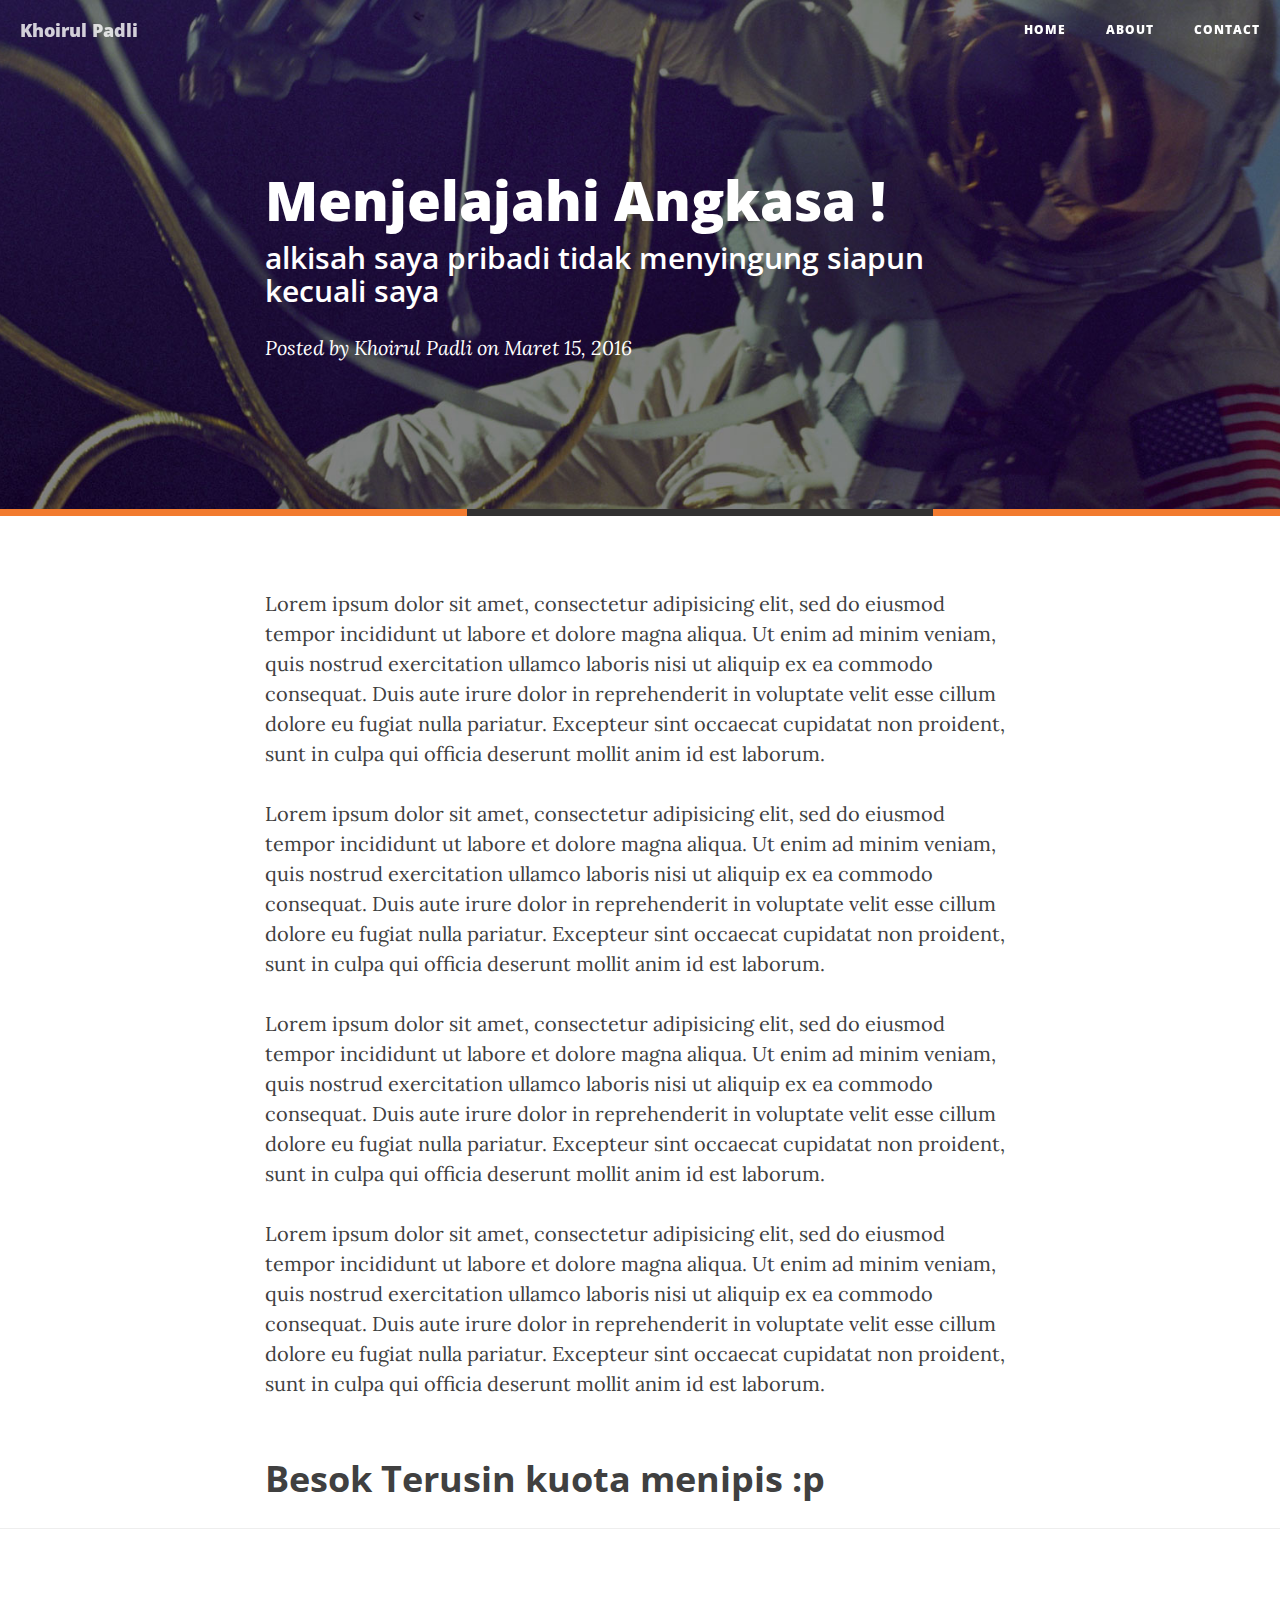
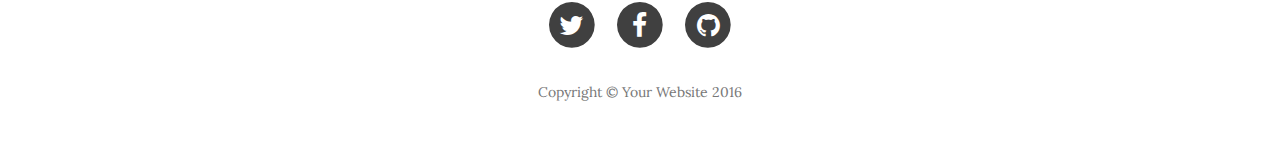
<file: post/15-maret-2016-.html>
<!DOCTYPE html>
<html lang="en">

<head>

    <meta charset="utf-8">
    <meta http-equiv="X-UA-Compatible" content="IE=edge">
    <meta name="viewport" content="width=device-width, initial-scale=1">
    <meta name="description" content="">
    <meta name="author" content="">

    <title>Khoirul Padli</title>

    <!-- Bootstrap Core CSS -->
    <link href="../css/bootstrap.min.css" rel="stylesheet">

    <!-- Custom CSS -->
    <link href="../css/clean-blog.min.css" rel="stylesheet">
    <link href="../css/custom.css" rel="stylesheet">


    <!-- Custom Fonts -->
    <link href="http://maxcdn.bootstrapcdn.com/font-awesome/4.1.0/css/font-awesome.min.css" rel="stylesheet" type="text/css">
    <link href='http://fonts.googleapis.com/css?family=Lora:400,700,400italic,700italic' rel='stylesheet' type='text/css'>
    <link href='http://fonts.googleapis.com/css?family=Open+Sans:300italic,400italic,600italic,700italic,800italic,400,300,600,700,800' rel='stylesheet' type='text/css'>

    <!-- HTML5 Shim and Respond.js IE8 support of HTML5 elements and media queries -->
    <!-- WARNING: Respond.js doesn't work if you view the page via file:// -->
    <!--[if lt IE 9]>
        <script src="https://oss.maxcdn.com/libs/html5shiv/3.7.0/html5shiv.js"></script>
        <script src="https://oss.maxcdn.com/libs/respond.js/1.4.2/respond.min.js"></script>
    <![endif]-->

</head>

<body>

    <!-- Navigation -->
    <nav class="navbar navbar-default navbar-custom navbar-fixed-top">
        <div class="container-fluid">
            <!-- Brand and toggle get grouped for better mobile display -->
            <div class="navbar-header page-scroll">
                <button type="button" class="navbar-toggle" data-toggle="collapse" data-target="#bs-example-navbar-collapse-1">
                    <span class="sr-only">Toggle navigation</span>
                    <span class="icon-bar"></span>
                    <span class="icon-bar"></span>
                    <span class="icon-bar"></span>
                </button>
                <a class="navbar-brand" href="../index.html">Khoirul Padli</a>
            </div>

            <!-- Collect the nav links, forms, and other content for toggling -->
            <div class="collapse navbar-collapse" id="bs-example-navbar-collapse-1">
                <ul class="nav navbar-nav navbar-right">
                    <li>
                        <a href="../index.html">Home</a>
                    </li>
                    <li>
                        <a href="#">About</a>
                    </li>
                    <li>
                        <a href="#">Contact</a>
                    </li>
                </ul>
            </div>

            <!-- /.navbar-collapse -->
        </div>
        <!-- /.container -->
    </nav>

    <!-- Page Header -->
    <!-- Set your background image for this header on the line below. -->
    <header class="intro-header" style="background-image: url('../img/post-bg.jpg')">
        <div class="container">
            <div class="row">
                <div class="col-lg-8 col-lg-offset-2 col-md-10 col-md-offset-1">
                    <div class="post-heading">
                        <h1>Menjelajahi Angkasa !</h1>
                        <h2 class="subheading">alkisah saya pribadi tidak menyingung siapun kecuali saya</h2>
                        <span class="meta">Posted by <a href="#">Khoirul Padli</a> on Maret 15, 2016</span>
                    </div>
                </div>
            </div>
        </div>
        <div class="color_stip"></div>

    </header>

    <!-- Post Content -->
    <article>
        <div class="container">
            <div class="row">
                <div class="col-lg-8 col-lg-offset-2 col-md-10 col-md-offset-1">
                    <p>
                      Lorem ipsum dolor sit amet, consectetur adipisicing elit, sed do eiusmod tempor incididunt ut labore et dolore magna aliqua. Ut enim ad minim veniam, quis nostrud exercitation ullamco laboris nisi ut aliquip ex ea commodo consequat. Duis aute irure dolor in reprehenderit in voluptate velit esse cillum dolore eu fugiat nulla pariatur. Excepteur sint occaecat cupidatat non proident, sunt in culpa qui officia deserunt mollit anim id est laborum.
                    </p>
                    <p>
                      Lorem ipsum dolor sit amet, consectetur adipisicing elit, sed do eiusmod tempor incididunt ut labore et dolore magna aliqua. Ut enim ad minim veniam, quis nostrud exercitation ullamco laboris nisi ut aliquip ex ea commodo consequat. Duis aute irure dolor in reprehenderit in voluptate velit esse cillum dolore eu fugiat nulla pariatur. Excepteur sint occaecat cupidatat non proident, sunt in culpa qui officia deserunt mollit anim id est laborum.
                    </p>
                    <p>
                      Lorem ipsum dolor sit amet, consectetur adipisicing elit, sed do eiusmod tempor incididunt ut labore et dolore magna aliqua. Ut enim ad minim veniam, quis nostrud exercitation ullamco laboris nisi ut aliquip ex ea commodo consequat. Duis aute irure dolor in reprehenderit in voluptate velit esse cillum dolore eu fugiat nulla pariatur. Excepteur sint occaecat cupidatat non proident, sunt in culpa qui officia deserunt mollit anim id est laborum.
                    </p>
                    <p>
                      Lorem ipsum dolor sit amet, consectetur adipisicing elit, sed do eiusmod tempor incididunt ut labore et dolore magna aliqua. Ut enim ad minim veniam, quis nostrud exercitation ullamco laboris nisi ut aliquip ex ea commodo consequat. Duis aute irure dolor in reprehenderit in voluptate velit esse cillum dolore eu fugiat nulla pariatur. Excepteur sint occaecat cupidatat non proident, sunt in culpa qui officia deserunt mollit anim id est laborum.
                    </p>
                    <h2 class="section-heading">Besok Terusin kuota menipis :p</h2>


                </div>
            </div>
        </div>
    </article>

    <hr>
    <div class="col-lg-8 col-lg-offset-2 col-md-10 col-md-offset-1">

      <div id="disqus_thread"></div>
        <script>
    /**
     *  RECOMMENDED CONFIGURATION VARIABLES: EDIT AND UNCOMMENT THE SECTION BELOW TO INSERT DYNAMIC VALUES FROM YOUR PLATFORM OR CMS.
     *  LEARN WHY DEFINING THESE VARIABLES IS IMPORTANT: https://disqus.com/admin/universalcode/#configuration-variables
     */
    /*
    var disqus_config = function () {
        this.page.url = PAGE_URL;  // Replace PAGE_URL with your page's canonical URL variable
        this.page.identifier = PAGE_IDENTIFIER; // Replace PAGE_IDENTIFIER with your page's unique identifier variable
    };
    */
        (function() {  // DON'T EDIT BELOW THIS LINE
            var d = document, s = d.createElement('script');

            s.src = '//padligithubio.disqus.com/embed.js';

            s.setAttribute('data-timestamp', +new Date());
        (d.head || d.body).appendChild(s);
        })();
        </script>
        <noscript>Please enable JavaScript to view the <a href="https://disqus.com/?ref_noscript" rel="nofollow">comments powered by Disqus.</a></noscript>

</div>

  <!-- Footer -->
    <footer>
        <div class="container">
            <div class="row">
                <div class="col-lg-8 col-lg-offset-2 col-md-10 col-md-offset-1">
                    <ul class="list-inline text-center">
                        <li>
                            <a href="https://twitter.com/padlipedia">
                                <span class="fa-stack fa-lg">
                                    <i class="fa fa-circle fa-stack-2x"></i>
                                    <i class="fa fa-twitter fa-stack-1x fa-inverse"></i>
                                </span>
                            </a>
                        </li>
                        <li>
                            <a href="https://www.facebook.com/profile.php?id=100007551034502">
                                <span class="fa-stack fa-lg">
                                    <i class="fa fa-circle fa-stack-2x"></i>
                                    <i class="fa fa-facebook fa-stack-1x fa-inverse"></i>
                                </span>
                            </a>
                        </li>
                        <li>
                            <a href="https://github.com/padli">
                                <span class="fa-stack fa-lg">
                                    <i class="fa fa-circle fa-stack-2x"></i>
                                    <i class="fa fa-github fa-stack-1x fa-inverse"></i>
                                </span>
                            </a>
                        </li>
                    </ul>
                    <p class="copyright text-muted">Copyright &copy; Your Website 2016</p>
                </div>
            </div>
        </div>
    </footer>
    <!-- jQuery -->
    <script src="../js/jquery.js"></script>

    <!-- Bootstrap Core JavaScript -->
    <script src="../js/bootstrap.min.js"></script>

    <!-- Custom Theme JavaScript -->
    <script src="../js/clean-blog.min.js"></script>

</body>

</html>
</file>
<file: css/custom.css>
.color_stip {
    width: 100%;
    height: 7px;
    float: left;
    background: url(../img/color_stip.png) left top repeat-x;
}
</file>
<file: blog/css/custom.css>
.color_stip {
    width: 100%;
    height: 7px;
    float: left;
    background: url(../img/color_stip.png) left top repeat-x;
}

.stip_bg {
    width: 100%;
    height: 7px;
    float: left;
    background: url(../img/strip_bg.png) left top repeat-x;
}


#particles-js{
  position: absolute;
  left:0;
  top:220px;
  width:100%;
  height:60%;
  margin:0;
}
</file>
<file: css/style.default.css>
/* 
========================================= 
========================================= 

Designer Template By Bootstrapious.com 

========================================= 
========================================= */
/* variant 5 - blue */
/*

=====================
GENERAL
=====================

*/
html {
  height: 100%;
}
body {
  height: 100%;
  font-weight: 300;
}
header {
  z-index: 1000;
}
section {
  position: relative;
  padding-top: 90px;
  padding-bottom: 90px;
}
section.background-gray-lighter {
  background: #eeeeee;
}
section.background-gray-lightest {
  background: #f7f7f7;
  border-top: solid 1px #eeeeee;
  border-bottom: solid 1px #eeeeee;
}
.italic {
  font-style: italic;
  font-family: "Georgia", "Times New Roman", Times, serif;
}
.heading {
  text-align: left;
  margin-bottom: 40px;
}
.heading:after {
  content: " ";
  display: block;
  width: 100px;
  height: 2px;
  margin: 20px 0 20px;
  background: #2b90d9;
}
@media (min-width: 1200px) {
  h1.heading {
    font-size: 68px;
  }
  h2.heading {
    font-size: 60px;
  }
}
.img-responsive {
  margin: 0 auto;
}
.no-space .box {
  margin: 0 -15px;
}
.margin-top {
  margin-top: 30px;
}
.margin-bottom {
  margin-bottom: 30px;
}
.margin-bottom--big {
  margin-bottom: 60px !important;
}
a,
button {
  -webkit-transition: all 0.2s ease-out;
  -moz-transition: all 0.2s ease-out;
  transition: all 0.2s ease-out;
}
a i.fa,
button i.fa {
  margin: 0 5px;
}
.clickable {
  cursor: pointer !important;
}
.required {
  color: #2b90d9;
}
.accent {
  color: #2b90d9;
}
.text-uppercase {
  text-transform: uppercase;
}
.list-style-none {
  list-style: none;
}
.pages {
  text-align: center;
}
#map {
  height: 500px;
  border-top: solid 1px #eeeeee;
  border-bottom: solid 1px #eeeeee;
}
.btn-ghost {
  color: #2b90d9;
  background-color: transparent;
  border-color: #2b90d9;
}
.btn-ghost:hover,
.btn-ghost:focus,
.btn-ghost:active,
.btn-ghost.active,
.open .dropdown-toggle.btn-ghost {
  color: #2b90d9;
  background-color: rgba(0, 0, 0, 0);
  border-color: #1e6fa9;
}
.btn-ghost:active,
.btn-ghost.active,
.open .dropdown-toggle.btn-ghost {
  background-image: none;
}
.btn-ghost.disabled,
.btn-ghost[disabled],
fieldset[disabled] .btn-ghost,
.btn-ghost.disabled:hover,
.btn-ghost[disabled]:hover,
fieldset[disabled] .btn-ghost:hover,
.btn-ghost.disabled:focus,
.btn-ghost[disabled]:focus,
fieldset[disabled] .btn-ghost:focus,
.btn-ghost.disabled:active,
.btn-ghost[disabled]:active,
fieldset[disabled] .btn-ghost:active,
.btn-ghost.disabled.active,
.btn-ghost[disabled].active,
fieldset[disabled] .btn-ghost.active {
  background-color: transparent;
  border-color: #2b90d9;
}
.btn-ghost .badge {
  color: transparent;
  background-color: #2b90d9;
}
.btn-ghost:hover,
.btn-ghost:focus,
.btn-ghost:active,
.btn-ghost.active,
.open .dropdown-toggle.btn-ghost {
  color: #fff;
  background-color: #2b90d9;
  border-color: #2b90d9;
}
.btn-white {
  color: #ffffff;
  background-color: transparent;
  border-color: #ffffff;
}
.btn-white:hover,
.btn-white:focus,
.btn-white:active,
.btn-white.active,
.open .dropdown-toggle.btn-white {
  color: #ffffff;
  background-color: rgba(0, 0, 0, 0);
  border-color: #e0e0e0;
}
.btn-white:active,
.btn-white.active,
.open .dropdown-toggle.btn-white {
  background-image: none;
}
.btn-white.disabled,
.btn-white[disabled],
fieldset[disabled] .btn-white,
.btn-white.disabled:hover,
.btn-white[disabled]:hover,
fieldset[disabled] .btn-white:hover,
.btn-white.disabled:focus,
.btn-white[disabled]:focus,
fieldset[disabled] .btn-white:focus,
.btn-white.disabled:active,
.btn-white[disabled]:active,
fieldset[disabled] .btn-white:active,
.btn-white.disabled.active,
.btn-white[disabled].active,
fieldset[disabled] .btn-white.active {
  background-color: transparent;
  border-color: #ffffff;
}
.btn-white .badge {
  color: transparent;
  background-color: #ffffff;
}
.btn-white:hover,
.btn-white:focus,
.btn-white:active,
.btn-white.active,
.open .dropdown-toggle.btn-white {
  color: #2b90d9;
  background-color: #fff;
  border-color: #fff;
}
/*

=====================
INTRO
=====================

*/
@media (min-width: 1200px) {
  .text-intro h1 {
    font-size: 70px;
  }
}
/*

=====================
ABOUT
=====================

*/
.progress-title {
  text-align: left;
  font-weight: 700;
  text-transform: uppercase;
  letter-spacing: 0.1em;
  color: #999999;
  font-size: 12px;
}
.progress-bar-skill1 {
  background-color: #d1d1d1;
  background-color: #81bde9;
}
.progress-striped .progress-bar-skill1 {
  background-image: -webkit-linear-gradient(45deg, rgba(255, 255, 255, 0.15) 25%, transparent 25%, transparent 50%, rgba(255, 255, 255, 0.15) 50%, rgba(255, 255, 255, 0.15) 75%, transparent 75%, transparent);
  background-image: linear-gradient(45deg, rgba(255, 255, 255, 0.15) 25%, transparent 25%, transparent 50%, rgba(255, 255, 255, 0.15) 50%, rgba(255, 255, 255, 0.15) 75%, transparent 75%, transparent);
}
.progress-striped .progress-bar-skill1 {
  background-image: -webkit-linear-gradient(45deg, rgba(255, 255, 255, 0.15) 25%, transparent 25%, transparent 50%, rgba(255, 255, 255, 0.15) 50%, rgba(255, 255, 255, 0.15) 75%, transparent 75%, transparent);
  background-image: linear-gradient(45deg, rgba(255, 255, 255, 0.15) 25%, transparent 25%, transparent 50%, rgba(255, 255, 255, 0.15) 50%, rgba(255, 255, 255, 0.15) 75%, transparent 75%, transparent);
}
.progress-bar-skill2 {
  background-color: #c8c7c7;
  background-color: #6cb2e5;
}
.progress-striped .progress-bar-skill2 {
  background-image: -webkit-linear-gradient(45deg, rgba(255, 255, 255, 0.15) 25%, transparent 25%, transparent 50%, rgba(255, 255, 255, 0.15) 50%, rgba(255, 255, 255, 0.15) 75%, transparent 75%, transparent);
  background-image: linear-gradient(45deg, rgba(255, 255, 255, 0.15) 25%, transparent 25%, transparent 50%, rgba(255, 255, 255, 0.15) 50%, rgba(255, 255, 255, 0.15) 75%, transparent 75%, transparent);
}
.progress-striped .progress-bar-skill2 {
  background-image: -webkit-linear-gradient(45deg, rgba(255, 255, 255, 0.15) 25%, transparent 25%, transparent 50%, rgba(255, 255, 255, 0.15) 50%, rgba(255, 255, 255, 0.15) 75%, transparent 75%, transparent);
  background-image: linear-gradient(45deg, rgba(255, 255, 255, 0.15) 25%, transparent 25%, transparent 50%, rgba(255, 255, 255, 0.15) 50%, rgba(255, 255, 255, 0.15) 75%, transparent 75%, transparent);
}
.progress-bar-skill3 {
  background-color: #bdbdbd;
  background-color: #56a7e1;
}
.progress-striped .progress-bar-skill3 {
  background-image: -webkit-linear-gradient(45deg, rgba(255, 255, 255, 0.15) 25%, transparent 25%, transparent 50%, rgba(255, 255, 255, 0.15) 50%, rgba(255, 255, 255, 0.15) 75%, transparent 75%, transparent);
  background-image: linear-gradient(45deg, rgba(255, 255, 255, 0.15) 25%, transparent 25%, transparent 50%, rgba(255, 255, 255, 0.15) 50%, rgba(255, 255, 255, 0.15) 75%, transparent 75%, transparent);
}
.progress-striped .progress-bar-skill3 {
  background-image: -webkit-linear-gradient(45deg, rgba(255, 255, 255, 0.15) 25%, transparent 25%, transparent 50%, rgba(255, 255, 255, 0.15) 50%, rgba(255, 255, 255, 0.15) 75%, transparent 75%, transparent);
  background-image: linear-gradient(45deg, rgba(255, 255, 255, 0.15) 25%, transparent 25%, transparent 50%, rgba(255, 255, 255, 0.15) 50%, rgba(255, 255, 255, 0.15) 75%, transparent 75%, transparent);
}
.progress-bar-skill4 {
  background-color: #b3b2b2;
  background-color: #419bdd;
}
.progress-striped .progress-bar-skill4 {
  background-image: -webkit-linear-gradient(45deg, rgba(255, 255, 255, 0.15) 25%, transparent 25%, transparent 50%, rgba(255, 255, 255, 0.15) 50%, rgba(255, 255, 255, 0.15) 75%, transparent 75%, transparent);
  background-image: linear-gradient(45deg, rgba(255, 255, 255, 0.15) 25%, transparent 25%, transparent 50%, rgba(255, 255, 255, 0.15) 50%, rgba(255, 255, 255, 0.15) 75%, transparent 75%, transparent);
}
.progress-striped .progress-bar-skill4 {
  background-image: -webkit-linear-gradient(45deg, rgba(255, 255, 255, 0.15) 25%, transparent 25%, transparent 50%, rgba(255, 255, 255, 0.15) 50%, rgba(255, 255, 255, 0.15) 75%, transparent 75%, transparent);
  background-image: linear-gradient(45deg, rgba(255, 255, 255, 0.15) 25%, transparent 25%, transparent 50%, rgba(255, 255, 255, 0.15) 50%, rgba(255, 255, 255, 0.15) 75%, transparent 75%, transparent);
}
.progress-bar-skill5 {
  background-color: #a9a8a8;
  background-color: #2b90d9;
}
.progress-striped .progress-bar-skill5 {
  background-image: -webkit-linear-gradient(45deg, rgba(255, 255, 255, 0.15) 25%, transparent 25%, transparent 50%, rgba(255, 255, 255, 0.15) 50%, rgba(255, 255, 255, 0.15) 75%, transparent 75%, transparent);
  background-image: linear-gradient(45deg, rgba(255, 255, 255, 0.15) 25%, transparent 25%, transparent 50%, rgba(255, 255, 255, 0.15) 50%, rgba(255, 255, 255, 0.15) 75%, transparent 75%, transparent);
}
.progress-striped .progress-bar-skill5 {
  background-image: -webkit-linear-gradient(45deg, rgba(255, 255, 255, 0.15) 25%, transparent 25%, transparent 50%, rgba(255, 255, 255, 0.15) 50%, rgba(255, 255, 255, 0.15) 75%, transparent 75%, transparent);
  background-image: linear-gradient(45deg, rgba(255, 255, 255, 0.15) 25%, transparent 25%, transparent 50%, rgba(255, 255, 255, 0.15) 50%, rgba(255, 255, 255, 0.15) 75%, transparent 75%, transparent);
}
/*

=====================
CUSTOMERS
=====================

*/
.customer {
  text-align: center;
}
.customer img {
  display: inline-block;
  margin-top: 10px;
  margin-bottom: 10px;
  -webkit-filter: grayscale(100%);
  filter: grayscale(100%);
}
.customer img:hover {
  -webkit-filter: grayscale(0);
  filter: grayscale(0);
}
/*

=====================
EKKO LIGHTBOX
=====================

*/
.ekko-lightbox-container {
  position: relative;
}
.ekko-lightbox-nav-overlay {
  position: absolute;
  top: 0;
  left: 0;
  z-index: 100;
  width: 100%;
  height: 100%;
}
.ekko-lightbox-nav-overlay a {
  z-index: 100;
  display: block;
  width: 49%;
  height: 100%;
  font-size: 30px;
  color: #fff;
  opacity: 0;
  text-decoration: none !important;
  -webkit-transition: opacity 0.5s;
  -moz-transition: opacity 0.5s;
  -o-transition: opacity 0.5s;
  transition: opacity 0.5s;
}
.ekko-lightbox-nav-overlay a:empty {
  width: 49%;
  color: transparent;
}
.ekko-lightbox a:hover,
a:focus,
a:active {
  text-decoration: none;
  opacity: 1;
  color: #fff;
}
.ekko-lightbox .glyphicon-chevron-left {
  left: 0;
  float: left;
  padding-left: 15px;
  text-align: left;
}
.ekko-lightbox .glyphicon-chevron-right {
  right: 0;
  float: right;
  padding-right: 15px;
  text-align: right;
}
.ekko-lightbox .modal-footer {
  text-align: left;
}
.no-padding-top {
  padding-top: 0;
}
.no-padding-bottom {
  padding-bottom: 0;
}
.footer__copyright {
  background: #282c37;
  color: #ccc;
  padding: 20px 0;
  font-size: 14px;
  line-height: 28px;
}
.footer__copyright p {
  margin: 0;
}
@media (max-width: 991px) {
  .footer__copyright p {
    float: none !important;
    text-align: center;
    margin-bottom: 10px;
  }
}
/*

=====================
COPYRIGHT
=====================

*/
.copyright {
  margin-top: 40px;
  color: #999999;
}
.copyright p.credit {
  text-align: right;
}
.copyright p.credit a {
  color: #999999;
}
@media (max-width: 991px) {
  .copyright p.credit {
    text-align: center !important;
  }
}
@media (min-width: 1200px) {
  .copyright {
    margin-top: 60px;
  }
}
@media (max-width: 991px) {
  .copyright {
    text-align: center !important;
  }
}
/*

=====================
STYLE SWITCHER FOR DEMO
=====================

*/
#style-switch-button {
  position: fixed;
  top: 120px;
  left: 0px;
  border-radius: 0;
  z-index: 2;
}
#style-switch {
  -webkit-box-sizing: border-box;
  -moz-box-sizing: border-box;
  box-sizing: border-box;
  width: 300px;
  padding: 20px;
  position: fixed;
  top: 160px;
  left: 0;
  background: #fff;
  border: solid 1px #eeeeee;
  z-index: 2000;
}
#style-switch h4 {
  color: #555555;
}
/* ========================================= */
/* THEMING OF BOOTSTRAP COMPONENTS           */
/* ========================================= */
/* nav */
.nav {
  margin-bottom: 0;
  padding-left: 0;
  list-style: none;
}
.nav > li > a {
  padding: 10px 15px;
}
.nav > li > a:hover,
.nav > li > a:focus {
  background-color: #eeeeee;
}
.nav > li.disabled > a {
  color: #999999;
}
.nav > li.disabled > a:hover,
.nav > li.disabled > a:focus {
  color: #999999;
}
.nav .open > a,
.nav .open > a:hover,
.nav .open > a:focus {
  background-color: #eeeeee;
  border-color: #2b90d9;
}
.nav-tabs {
  border-bottom: 1px solid #dddddd;
}
.nav-tabs > li > a {
  line-height: 1.55;
  border-radius: 0 0 0 0;
}
.nav-tabs > li > a:hover {
  border-color: #eeeeee #eeeeee #dddddd;
}
.nav-tabs > li.active > a,
.nav-tabs > li.active > a:hover,
.nav-tabs > li.active > a:focus {
  color: #555555;
  background-color: #ffffff;
  border: 1px solid #dddddd;
}
.nav-pills > li > a {
  border-radius: 0;
}
.nav-pills > li.active > a,
.nav-pills > li.active > a:hover,
.nav-pills > li.active > a:focus {
  color: #ffffff;
  background-color: #2b90d9;
}
.nav-tabs-justified > li > a {
  border-radius: 0;
}
.nav-tabs-justified > .active > a,
.nav-tabs-justified > .active > a:hover,
.nav-tabs-justified > .active > a:focus {
  border: 1px solid #dddddd;
}
@media (min-width: 768px) {
  .nav-tabs-justified > li > a {
    border-bottom: 1px solid #dddddd;
    border-radius: 0 0 0 0;
  }
  .nav-tabs-justified > .active > a,
  .nav-tabs-justified > .active > a:hover,
  .nav-tabs-justified > .active > a:focus {
    border-bottom-color: #ffffff;
  }
}
/* navbar */
.navbar {
  font-family: "Open Sans", Helvetica, Arial, sans-serif;
  min-height: 100px;
  margin-bottom: 0;
  border-top: none;
  border-bottom: none;
}
@media (min-width: 768px) {
  .navbar {
    border-radius: 0;
  }
}
.navbar-collapse {
  max-height: 340px;
  overflow-x: visible;
  padding-right: 15px;
  padding-left: 15px;
}
.navbar-collapse.in {
  overflow-y: auto;
}
@media (min-width: 768px) and (max-width: 991px) {
  .navbar-collapse {
    font-size: 14px;
  }
}
@media (min-width: 768px) {
  .navbar-collapse {
    width: auto;
    border-top: 0;
    box-shadow: none;
  }
  .navbar-collapse.collapse {
    display: block !important;
    height: auto !important;
    padding-bottom: 0;
    overflow: visible !important;
  }
  .navbar-collapse.in {
    overflow-y: visible;
  }
  .navbar-collapse.right {
    float: right;
  }
  .navbar-fixed-top .navbar-collapse,
  .navbar-static-top .navbar-collapse,
  .navbar-fixed-bottom .navbar-collapse {
    padding-left: 0;
    padding-right: 0;
  }
}
.container > .navbar-header,
.container-fluid > .navbar-header,
.container > .navbar-collapse,
.container-fluid > .navbar-collapse {
  margin-right: -15px;
  margin-left: -15px;
}
@media (min-width: 768px) {
  .container > .navbar-header,
  .container-fluid > .navbar-header,
  .container > .navbar-collapse,
  .container-fluid > .navbar-collapse {
    margin-right: 0;
    margin-left: 0;
  }
}
.navbar-brand {
  float: left;
  padding: 10px 15px;
  font-size: 20px;
  line-height: 24px;
  height: 100px;
}
.navbar-brand:hover,
.navbar-brand:focus {
  text-decoration: none;
}
@media (min-width: 768px) {
  .navbar > .container .navbar-brand,
  .navbar > .container-fluid .navbar-brand {
    margin-left: -15px;
  }
}
.navbar-toggle {
  padding: 9px 10px !important;
  margin-right: 15px;
  border-radius: 0;
}
.navbar-nav {
  margin: 19px -15px;
}
.navbar-nav > li > a {
  padding-top: 10px;
  padding-bottom: 10px;
  line-height: 24px;
}
@media (max-width: 767px) {
  .navbar-nav .open .dropdown-menu > li > a,
  .navbar-nav .open .dropdown-menu .dropdown-header {
    padding: 5px 15px 5px 25px;
  }
  .navbar-nav .open .dropdown-menu > li > a {
    line-height: 24px;
  }
  .navbar-nav .open .dropdown-menu > li > a:hover,
  .navbar-nav .open .dropdown-menu > li > a:focus {
    background-image: none;
  }
}
@media (min-width: 768px) {
  .navbar-nav {
    margin: 0 auto;
    display: table;
    table-layout: fixed;
    float: left;
  }
  .navbar-nav > li {
    float: left;
  }
  .navbar-nav > li > a {
    padding-top: 38px;
    padding-bottom: 38px;
  }
  .navbar-nav.navbar-right:last-child {
    margin-right: -15px;
  }
}
.navbar-form {
  margin-left: -15px;
  margin-right: -15px;
  padding: 10px 15px;
  border: none;
  margin-top: 31px;
  margin-bottom: 31px;
}
@media (max-width: 767px) {
  .navbar-form .form-group {
    margin-bottom: 5px;
  }
}
.navbar-btn {
  margin-top: 31px;
  margin-bottom: 31px;
}
.navbar-btn.btn-sm {
  margin-top: 33.5px;
  margin-bottom: 33.5px;
}
.navbar-btn.btn-xs {
  margin-top: 39px;
  margin-bottom: 39px;
}
.navbar-text {
  margin-top: 38px;
  margin-bottom: 38px;
}
@media (min-width: 768px) {
  .navbar-text {
    float: left;
    margin-left: 15px;
    margin-right: 15px;
  }
  .navbar-text.navbar-right:last-child {
    margin-right: 0;
  }
}
.navbar-default {
  background-color: #b3cad8;
  border-bottom-color: transparent;
}
.navbar-default .navbar-brand {
  color: #ffffff;
}
.navbar-default .navbar-brand:hover,
.navbar-default .navbar-brand:focus {
  color: #e6e6e6;
  background-color: transparent;
}
.navbar-default .navbar-text {
  color: #777777;
}
.navbar-default .navbar-nav > li > a {
  color: #ffffff;
}
.navbar-default .navbar-nav > li > a:hover,
.navbar-default .navbar-nav > li > a:focus {
  color: #2074b1;
  background-color: transparent;
}
.navbar-default .navbar-nav > .active > a,
.navbar-default .navbar-nav > .active > a:hover,
.navbar-default .navbar-nav > .active > a:focus {
  color: #2074b1;
  background-color: transparent;
}
.navbar-default .navbar-nav > .disabled > a,
.navbar-default .navbar-nav > .disabled > a:hover,
.navbar-default .navbar-nav > .disabled > a:focus {
  color: #cccccc;
  background-color: transparent;
}
.navbar-default .navbar-toggle {
  border-color: transparent;
}
.navbar-default .navbar-toggle:hover,
.navbar-default .navbar-toggle:focus {
  background-color: transparent;
}
.navbar-default .navbar-toggle .icon-bar {
  background-color: #ffffff;
}
.navbar-default .navbar-collapse {
  border-color: transparent;
}
.navbar-default .navbar-nav > .open > a,
.navbar-default .navbar-nav > .open > a:hover,
.navbar-default .navbar-nav > .open > a:focus {
  background-color: transparent;
  color: #2074b1;
}
@media (max-width: 767px) {
  .navbar-default .navbar-nav .open .dropdown-menu > li > a {
    color: #ffffff;
  }
  .navbar-default .navbar-nav .open .dropdown-menu > li > a:hover,
  .navbar-default .navbar-nav .open .dropdown-menu > li > a:focus {
    color: #2074b1;
    background-color: transparent;
  }
  .navbar-default .navbar-nav .open .dropdown-menu > .active > a,
  .navbar-default .navbar-nav .open .dropdown-menu > .active > a:hover,
  .navbar-default .navbar-nav .open .dropdown-menu > .active > a:focus {
    color: #2074b1;
    background-color: transparent;
  }
  .navbar-default .navbar-nav .open .dropdown-menu > .disabled > a,
  .navbar-default .navbar-nav .open .dropdown-menu > .disabled > a:hover,
  .navbar-default .navbar-nav .open .dropdown-menu > .disabled > a:focus {
    color: #cccccc;
    background-color: transparent;
  }
}
.navbar-default .navbar-link {
  color: #ffffff;
}
.navbar-default .navbar-link:hover {
  color: #2074b1;
}
/* dropdowns */
.dropdown-menu {
  z-index: 1000;
  font-size: 14px;
  background-color: #ffffff;
  border: 1px solid #cccccc;
  border: 1px solid rgba(0, 0, 0, 0.15);
  border-radius: 0;
}
.dropdown-menu .divider {
  height: 1px;
  margin: 11px 0;
  overflow: hidden;
  background-color: #e5e5e5;
}
.dropdown-menu > li > a {
  line-height: 1.55;
  color: #555555;
}
.dropdown-menu > li > a:hover,
.dropdown-menu > li > a:focus {
  color: #262626;
  background-color: #f5f5f5;
}
.dropdown-menu > .active > a,
.dropdown-menu > .active > a:hover,
.dropdown-menu > .active > a:focus {
  color: #ffffff;
  background-color: #2b90d9;
}
/* modal */
.modal-content {
  background-color: #ffffff;
  border: 1px solid #999999;
  border: 1px solid rgba(0, 0, 0, 0.2);
  border-radius: 0;
}
/* scaffolding */
body {
  font-family: "Open Sans", Helvetica, Arial, sans-serif;
  font-size: 16px;
  line-height: 1.55;
  color: #000000;
  background-color: #ffffff;
}
a {
  color: #2b90d9;
  text-decoration: none;
}
a:hover,
a:focus {
  color: #1c669c;
  text-decoration: underline;
}
a:focus {
  outline: thin dotted;
  outline: 5px auto -webkit-focus-ring-color;
  outline-offset: -2px;
}
.img-rounded {
  border-radius: 0;
}
hr {
  margin-top: 24px;
  margin-bottom: 24px;
  border: 0;
  border-top: 1px solid #eeeeee;
}
.progress {
  overflow: hidden;
  height: 24px;
  margin-bottom: 24px;
  background-color: #f5f5f5;
  border-radius: 0;
  -webkit-box-shadow: inset 0 0 0 rgba(0, 0, 0, 0);
  box-shadow: inset 0 0 0 rgba(0, 0, 0, 0);
}
.progress-bar {
  float: left;
  width: 0%;
  height: 100%;
  font-size: 14px;
  line-height: 24px;
  text-align: center;
  -webkit-box-shadow: inset 0 0 0 rgba(0, 0, 0, 0);
  box-shadow: inset 0 0 0 rgba(0, 0, 0, 0);
  -webkit-transition: width 0.6s ease;
  transition: width 0.6s ease;
}
/* breadcrumbs */
.breadcrumb {
  padding: 8px 0;
  margin-bottom: 24px;
  background-color: transparent;
  border-radius: 0;
  text-align: center;
}
.breadcrumb > li + li:before {
  content: "/\00a0";
  color: #cccccc;
}
.breadcrumb > .active {
  color: #999999;
}
.breadcrumb a {
  color: #2b90d9;
}
@media (max-width: 991px) {
  .breadcrumb {
    padding: 8px 0;
    text-align: center;
  }
}
/* buttons  */
.btn {
  font-weight: 700;
  font-family: "Open Sans", Helvetica, Arial, sans-serif;
  text-transform: uppercase;
  letter-spacing: 0.1em;
  padding: 6px 12px;
  font-size: 16px;
  line-height: 1.55;
  border-radius: 0;
}
.btn-primary {
  color: #2b90d9;
  background-color: #ffffff;
  border-color: #2b90d9;
}
.btn-primary:hover,
.btn-primary:focus,
.btn-primary:active,
.btn-primary.active,
.open .dropdown-toggle.btn-primary {
  color: #2b90d9;
  background-color: #ebebeb;
  border-color: #1e6fa9;
}
.btn-primary:active,
.btn-primary.active,
.open .dropdown-toggle.btn-primary {
  background-image: none;
}
.btn-primary.disabled,
.btn-primary[disabled],
fieldset[disabled] .btn-primary,
.btn-primary.disabled:hover,
.btn-primary[disabled]:hover,
fieldset[disabled] .btn-primary:hover,
.btn-primary.disabled:focus,
.btn-primary[disabled]:focus,
fieldset[disabled] .btn-primary:focus,
.btn-primary.disabled:active,
.btn-primary[disabled]:active,
fieldset[disabled] .btn-primary:active,
.btn-primary.disabled.active,
.btn-primary[disabled].active,
fieldset[disabled] .btn-primary.active {
  background-color: #ffffff;
  border-color: #2b90d9;
}
.btn-primary .badge {
  color: #ffffff;
  background-color: #2b90d9;
}
.btn-primary:hover,
.btn-primary:focus,
.btn-primary:active,
.btn-primary.active {
  background: #2b90d9;
  color: #ffffff;
  border: solid 1px #2b90d9;
}
.btn-transparent {
  color: #555555;
  background-color: transparent;
  border-color: #555555;
}
.btn-transparent:hover,
.btn-transparent:focus,
.btn-transparent:active,
.btn-transparent.active,
.open .dropdown-toggle.btn-transparent {
  color: #555555;
  background-color: rgba(0, 0, 0, 0);
  border-color: #373737;
}
.btn-transparent:active,
.btn-transparent.active,
.open .dropdown-toggle.btn-transparent {
  background-image: none;
}
.btn-transparent.disabled,
.btn-transparent[disabled],
fieldset[disabled] .btn-transparent,
.btn-transparent.disabled:hover,
.btn-transparent[disabled]:hover,
fieldset[disabled] .btn-transparent:hover,
.btn-transparent.disabled:focus,
.btn-transparent[disabled]:focus,
fieldset[disabled] .btn-transparent:focus,
.btn-transparent.disabled:active,
.btn-transparent[disabled]:active,
fieldset[disabled] .btn-transparent:active,
.btn-transparent.disabled.active,
.btn-transparent[disabled].active,
fieldset[disabled] .btn-transparent.active {
  background-color: transparent;
  border-color: #555555;
}
.btn-transparent .badge {
  color: transparent;
  background-color: #555555;
}
.btn-transparent:hover,
.btn-transparent:focus,
.btn-transparent:active,
.btn-transparent.active {
  background: #2b90d9;
  color: #ffffff;
}
.btn-lg {
  padding: 10px 16px;
  font-size: 20px;
  line-height: 1.33;
  border-radius: 0;
}
.btn-sm {
  padding: 5px 10px;
  font-size: 14px;
  line-height: 1.5;
  border-radius: 0;
}
.btn-xs {
  padding: 1px 5px;
  font-size: 14px;
  line-height: 1.5;
  border-radius: 0;
}
/* dropdowns */
.dropdown-menu > li > a {
  padding: 8px 20px;
}
/* labels */
.label {
  font-family: "Open Sans", Helvetica, Arial, sans-serif;
  font-weight: normal;
  text-transform: uppercase;
}
/* forms.less */
label {
  font-weight: normal;
}
.form-control {
  display: block;
  width: 100%;
  height: 38px;
  padding: 6px 12px;
  font-size: 16px;
  line-height: 1.55;
  color: #555555;
  background-color: #ffffff;
  background-image: none;
  border: 1px solid #cccccc;
  border-radius: 0;
  -webkit-box-shadow: none;
  box-shadow: none;
}
.form-control::-moz-placeholder {
  color: #999999;
  opacity: 1;
}
.form-control:-ms-input-placeholder {
  color: #999999;
}
.form-control::-webkit-input-placeholder {
  color: #999999;
}
.form-control:focus {
  border-color: #2b90d9;
  outline: 0;
  -webkit-box-shadow: inset 0 1px 1px rgba(0,0,0,.075), 0 0 8px rgba(43, 144, 217, 0.6);
  box-shadow: inset 0 1px 1px rgba(0,0,0,.075), 0 0 8px rgba(43, 144, 217, 0.6);
}
.form-group {
  margin-bottom: 20px;
}
/* pager*/
.pager {
  margin: 24px 0;
  border-top: solid 1px #eeeeee;
  padding-top: 24px;
  text-transform: uppercase;
  letter-spacing: 0.1em;
  font-size: 14px;
  font-family: "Open Sans", Helvetica, Arial, sans-serif;
  font-weight: bold;
}
.pager li {
  display: inline;
}
.pager li > a,
.pager li > span {
  background-color: #ffffff;
  border: 1px solid #2b90d9;
  border-radius: 0;
}
.pager li > a:hover,
.pager li > a:focus {
  text-decoration: none;
  color: #fff;
  background-color: #2b90d9;
}
.pager .disabled > a,
.pager .disabled > a:hover,
.pager .disabled > a:focus,
.pager .disabled > span {
  color: #999999;
  background-color: #ffffff;
  border-color: #ddd;
}
/* pagination */
.pagination {
  margin: 24px 0;
  font-family: "Open Sans", Helvetica, Arial, sans-serif;
  border-radius: 0;
}
.pagination > li > a,
.pagination > li > span {
  padding: 6px 12px;
  line-height: 1.55;
  text-decoration: none;
  color: #2b90d9;
  background-color: #ffffff;
  border: 1px solid #dddddd;
}
.pagination > li:first-child > a,
.pagination > li:first-child > span {
  margin-left: 0;
  border-bottom-left-radius: 0;
  border-top-left-radius: 0;
}
.pagination > li:last-child > a,
.pagination > li:last-child > span {
  border-bottom-right-radius: 0;
  border-top-right-radius: 0;
}
.pagination > li > a:hover,
.pagination > li > span:hover,
.pagination > li > a:focus,
.pagination > li > span:focus {
  color: #2b90d9;
  background-color: #add4f0;
  border-color: #dddddd;
}
.pagination > .active > a,
.pagination > .active > span,
.pagination > .active > a:hover,
.pagination > .active > span:hover,
.pagination > .active > a:focus,
.pagination > .active > span:focus {
  z-index: 2;
  color: #ffffff;
  background-color: #2b90d9;
  border-color: #2b90d9;
}
.pagination > .disabled > span,
.pagination > .disabled > span:hover,
.pagination > .disabled > span:focus,
.pagination > .disabled > a,
.pagination > .disabled > a:hover,
.pagination > .disabled > a:focus {
  color: #999999;
  background-color: #ffffff;
  border-color: #dddddd;
}
/* responsive utilities */
@media (max-width: 767px) {
  .text-center-xs {
    text-align: center !important;
  }
  .text-center-xs img {
    display: block;
    margin-left: auto;
    margin-right: auto;
  }
}
@media (min-width: 768px) and (max-width: 991px) {
  .text-center-sm {
    text-align: center !important;
  }
  .text-center-sm img {
    display: block;
    margin-left: auto;
    margin-right: auto;
  }
}
/* type */
h1,
h2,
h3,
h4,
h5,
h6,
.h1,
.h2,
.h3,
.h4,
.h5,
.h6 {
  font-family: "Open Sans", Helvetica, Arial, sans-serif;
  font-weight: 700;
  line-height: 1.2;
  color: #000000;
}
h1,
.h1 {
  font-size: 48px;
}
h2,
.h2 {
  font-size: 40px;
}
h3,
.h3 {
  font-size: 32px;
  font-weight: 700;
}
h4,
.h4 {
  font-size: 24px;
  font-weight: 700;
}
h5,
.h5 {
  font-size: 16px;
  font-weight: 700;
}
h6,
.h6 {
  font-size: 14px;
  font-weight: 700;
}
h1,
.h1,
h2,
.h2,
h3,
.h3 {
  margin-top: 0;
  margin-bottom: 24px;
}
p {
  margin: 0 0 24px;
}
.lead {
  margin-bottom: 24px;
  font-size: 18px;
}
@media (min-width: 768px) {
  .lead {
    font-size: 24px;
  }
}
.text-small {
  font-size: 14px;
}
.text-large {
  font-size: 20px;
}
.text-italic {
  font-style: italic;
}
.text-primary {
  color: #2b90d9;
}
a.text-primary:hover {
  color: #2074b1;
}
.bg-primary {
  color: #fff;
  background-color: #2b90d9;
}
a.bg-primary:hover {
  background-color: #2074b1;
}
abbr[title],
abbr[data-original-title] {
  border-bottom: 1px dotted #999999;
}
blockquote {
  padding: 12px 24px;
  margin: 0 0 24px;
  font-size: 16px;
  border-left: 5px solid #2b90d9;
}
blockquote footer,
blockquote small,
blockquote .small {
  display: block;
  font-size: 80%;
  line-height: 1.55;
  color: #999999;
}
blockquote footer:before,
blockquote small:before,
blockquote .small:before {
  content: '\2014 \00A0';
}
.blockquote-reverse,
blockquote.pull-right {
  border-right: 5px solid #2b90d9;
}
address {
  margin-bottom: 24px;
  line-height: 1.55;
}
.panel {
  margin-bottom: 24px;
  background-color: #ffffff;
  border: 1px solid transparent;
  border-radius: 0;
  -webkit-box-shadow: 0 0 0;
  box-shadow: 0 0 0;
}
.panel-default {
  border-color: #666666;
}
.panel-default > .panel-heading {
  color: #333333;
  background-color: #ffffff;
  border-color: #666666;
}
.panel-default > .panel-heading + .panel-collapse .panel-body {
  border-top-color: #666666;
}
.panel-default > .panel-footer + .panel-collapse .panel-body {
  border-bottom-color: #666666;
}
.panel-primary {
  border-color: #2b90d9;
}
.panel-primary > .panel-heading {
  color: #ffffff;
  background-color: #2b90d9;
  border-color: #2b90d9;
}
.panel-primary > .panel-heading + .panel-collapse .panel-body {
  border-top-color: #2b90d9;
}
.panel-primary > .panel-footer + .panel-collapse .panel-body {
  border-bottom-color: #2b90d9;
}
.panel-primary .panel-title {
  font-weight: 300;
}
.panel-primary .panel-title a:hover {
  color: #fff;
  text-decoration: none;
}
a.badge:hover,
a.badge:focus {
  color: #ffffff;
  text-decoration: none;
  cursor: pointer;
}
a.list-group-item.active > .badge,
.nav-pills > .active > a > .badge {
  color: #2b90d9;
  background-color: #ffffff;
}
.nav-pills > li > a > .badge {
  margin-left: 3px;
}
/*

=====================
SOCIAL LINKS
=====================

*/
.contact-form {
  margin-bottom: 20px;
}
p.social {
  text-align: center;
  margin-top: 20px;
}
p.social a {
  margin: 0 10px 0 0;
  color: #fff;
  display: inline-block;
  width: 40px;
  height: 40px;
  border-radius: 20px;
  line-height: 40px;
  font-size: 15px;
  text-align: center;
  -webkit-transition: all 0.2s ease-out;
  -moz-transition: all 0.2s ease-out;
  transition: all 0.2s ease-out;
  vertical-align: bottom;
  border: solid 1px #ccc;
}
p.social a i {
  vertical-align: bottom;
  line-height: 40px;
}
p.social a.facebook {
  background-color: #4460ae;
  border-color: #4460ae;
}
p.social a.gplus {
  background-color: #c21f25;
  border-color: #c21f25;
}
p.social a.twitter {
  background-color: #3cf;
  border-color: #3cf;
}
p.social a.instagram {
  background-color: #cd4378;
  border-color: #cd4378;
}
p.social a.email {
  background-color: #4a7f45;
  border-color: #4a7f45;
}
p.social a.link {
  background-color: #871AFF;
  border-color: #871AFF;
}
p.social.social--outline a {
  background: transparent;
}
p.social.social--outline a.facebook {
  color: #4460ae;
  border-color: #4460ae;
}
p.social.social--outline a.gplus {
  color: #c21f25;
  border-color: #c21f25;
}
p.social.social--outline a.twitter {
  color: #3cf;
  border-color: #3cf;
}
p.social.social--outline a.instagram {
  color: #cd4378;
  border-color: #cd4378;
}
p.social.social--outline a.email {
  color: #4a7f45;
  border-color: #4a7f45;
}
p.social.social--outline a.link {
  color: #871AFF;
  border-color: #871AFF;
}
</file>
<file: blog/css/clean-blog.min.css>
/*!
 * Clean Blog v1.0.0 (http://startbootstrap.com)
 * Copyright 2014 Start Bootstrap
 * Licensed under Apache 2.0 (https://github.com/IronSummitMedia/startbootstrap/blob/gh-pages/LICENSE)
 */

body{font-family:Lora,'Times New Roman',serif;font-size:20px;color:#404040}p{line-height:1.5;margin:30px 0}p a{text-decoration:underline}h1,h2,h3,h4,h5,h6{font-family:'Open Sans','Helvetica Neue',Helvetica,Arial,sans-serif;font-weight:800}a{color:#404040}a:hover,a:focus{color:#0085a1}a img:hover,a img:focus{cursor:zoom-in}blockquote{color:gray;font-style:italic}hr.small{max-width:100px;margin:15px auto;border-width:4px;border-color:#fff}.navbar-custom{position:absolute;top:0;left:0;width:100%;z-index:3;font-family:'Open Sans','Helvetica Neue',Helvetica,Arial,sans-serif}.navbar-custom .navbar-brand{font-weight:800}.navbar-custom .nav li a{text-transform:uppercase;font-size:12px;font-weight:800;letter-spacing:1px}@media only screen and (min-width:768px){.navbar-custom{background:0 0;border-bottom:1px solid transparent}.navbar-custom .navbar-brand{color:#fff;padding:20px}.navbar-custom .navbar-brand:hover,.navbar-custom .navbar-brand:focus{color:rgba(255,255,255,.8)}.navbar-custom .nav li a{color:#fff;padding:20px}.navbar-custom .nav li a:hover,.navbar-custom .nav li a:focus{color:rgba(255,255,255,.8)}}@media only screen and (min-width:1170px){.navbar-custom{-webkit-transition:background-color .3s;-moz-transition:background-color .3s;transition:background-color .3s;-webkit-transform:translate3d(0,0,0);-moz-transform:translate3d(0,0,0);-ms-transform:translate3d(0,0,0);-o-transform:translate3d(0,0,0);transform:translate3d(0,0,0);-webkit-backface-visibility:hidden;backface-visibility:hidden}.navbar-custom.is-fixed{position:fixed;top:-61px;background-color:rgba(255,255,255,.9);border-bottom:1px solid #f2f2f2;-webkit-transition:-webkit-transform .3s;-moz-transition:-moz-transform .3s;transition:transform .3s}.navbar-custom.is-fixed .navbar-brand{color:#404040}.navbar-custom.is-fixed .navbar-brand:hover,.navbar-custom.is-fixed .navbar-brand:focus{color:#0085a1}.navbar-custom.is-fixed .nav li a{color:#404040}.navbar-custom.is-fixed .nav li a:hover,.navbar-custom.is-fixed .nav li a:focus{color:#0085a1}.navbar-custom.is-visible{-webkit-transform:translate3d(0,100%,0);-moz-transform:translate3d(0,100%,0);-ms-transform:translate3d(0,100%,0);-o-transform:translate3d(0,100%,0);transform:translate3d(0,100%,0)}}.intro-header{background-color:gray;background:no-repeat center center;background-attachment:scroll;-webkit-background-size:cover;-moz-background-size:cover;background-size:cover;-o-background-size:cover;margin-bottom:50px}.intro-header .site-heading,.intro-header .post-heading,.intro-header .page-heading{padding:100px 0 50px;color:#fff}@media only screen and (min-width:768px){.intro-header .site-heading,.intro-header .post-heading,.intro-header .page-heading{padding:150px 0}}.intro-header .site-heading,.intro-header .page-heading{text-align:center}.intro-header .site-heading h1,.intro-header .page-heading h1{margin-top:0;font-size:50px}.intro-header .site-heading .subheading,.intro-header .page-heading .subheading{font-size:24px;line-height:1.1;display:block;font-family:'Open Sans','Helvetica Neue',Helvetica,Arial,sans-serif;font-weight:300;margin:10px 0 0}@media only screen and (min-width:768px){.intro-header .site-heading h1,.intro-header .page-heading h1{font-size:80px}}.intro-header .post-heading h1{font-size:35px}.intro-header .post-heading .subheading,.intro-header .post-heading .meta{line-height:1.1;display:block}.intro-header .post-heading .subheading{font-family:'Open Sans','Helvetica Neue',Helvetica,Arial,sans-serif;font-size:24px;margin:10px 0 30px;font-weight:600}.intro-header .post-heading .meta{font-family:Lora,'Times New Roman',serif;font-style:italic;font-weight:300;font-size:20px}.intro-header .post-heading .meta a{color:#fff}@media only screen and (min-width:768px){.intro-header .post-heading h1{font-size:55px}.intro-header .post-heading .subheading{font-size:30px}}.post-preview>a{color:#404040}.post-preview>a:hover,.post-preview>a:focus{text-decoration:none;color:#0085a1}.post-preview>a>.post-title{font-size:30px;margin-top:30px;margin-bottom:10px}.post-preview>a>.post-subtitle{margin:0;font-weight:300;margin-bottom:10px}.post-preview>.post-meta{color:gray;font-size:18px;font-style:italic;margin-top:0}.post-preview>.post-meta>a{text-decoration:none;color:#404040}.post-preview>.post-meta>a:hover,.post-preview>.post-meta>a:focus{color:#0085a1;text-decoration:underline}@media only screen and (min-width:768px){.post-preview>a>.post-title{font-size:36px}}.section-heading{font-size:36px;margin-top:60px;font-weight:700}.caption{text-align:center;font-size:14px;padding:10px;font-style:italic;margin:0;display:block;border-bottom-right-radius:5px;border-bottom-left-radius:5px}footer{padding:50px 0 65px}footer .list-inline{margin:0;padding:0}footer .copyright{font-size:14px;text-align:center;margin-bottom:0}.floating-label-form-group{font-size:14px;position:relative;margin-bottom:0;padding-bottom:.5em;border-bottom:1px solid #eee}.floating-label-form-group input,.floating-label-form-group textarea{z-index:1;position:relative;padding-right:0;padding-left:0;border:none;border-radius:0;font-size:1.5em;background:0 0;box-shadow:none!important;resize:none}.floating-label-form-group label{display:block;z-index:0;position:relative;top:2em;margin:0;font-size:.85em;line-height:1.764705882em;vertical-align:middle;vertical-align:baseline;opacity:0;-webkit-transition:top .3s ease,opacity .3s ease;-moz-transition:top .3s ease,opacity .3s ease;-ms-transition:top .3s ease,opacity .3s ease;transition:top .3s ease,opacity .3s ease}.floating-label-form-group::not(:first-child){padding-left:14px;border-left:1px solid #eee}.floating-label-form-group-with-value label{top:0;opacity:1}.floating-label-form-group-with-focus label{color:#0085a1}form .row:first-child .floating-label-form-group{border-top:1px solid #eee}.btn{font-family:'Open Sans','Helvetica Neue',Helvetica,Arial,sans-serif;text-transform:uppercase;font-size:14px;font-weight:800;letter-spacing:1px;border-radius:0;padding:15px 25px}.btn-lg{font-size:16px;padding:25px 35px}.btn-default:hover,.btn-default:focus{background-color:#0085a1;border:1px solid #0085a1;color:#fff}.pager{margin:20px 0 0}.pager li>a,.pager li>span{font-family:'Open Sans','Helvetica Neue',Helvetica,Arial,sans-serif;text-transform:uppercase;font-size:14px;font-weight:800;letter-spacing:1px;padding:15px 25px;background-color:#fff;border-radius:0}.pager li>a:hover,.pager li>a:focus{color:#fff;background-color:#0085a1;border:1px solid #0085a1}.pager .disabled>a,.pager .disabled>a:hover,.pager .disabled>a:focus,.pager .disabled>span{color:gray;background-color:#404040;cursor:not-allowed}::-moz-selection{color:#fff;text-shadow:none;background:#0085a1}::selection{color:#fff;text-shadow:none;background:#0085a1}img::selection{color:#fff;background:0 0}img::-moz-selection{color:#fff;background:0 0}body{webkit-tap-highlight-color:#0085a1}
</file>
<file: css/clean-blog.min.css>
/*!
 * Clean Blog v1.0.0 (http://startbootstrap.com)
 * Copyright 2014 Start Bootstrap
 * Licensed under Apache 2.0 (https://github.com/IronSummitMedia/startbootstrap/blob/gh-pages/LICENSE)
 */

body{font-family:Lora,'Times New Roman',serif;font-size:20px;color:#404040}p{line-height:1.5;margin:30px 0}p a{text-decoration:underline}h1,h2,h3,h4,h5,h6{font-family:'Open Sans','Helvetica Neue',Helvetica,Arial,sans-serif;font-weight:800}a{color:#404040}a:hover,a:focus{color:#0085a1}a img:hover,a img:focus{cursor:zoom-in}blockquote{color:gray;font-style:italic}hr.small{max-width:100px;margin:15px auto;border-width:4px;border-color:#fff}.navbar-custom{position:absolute;top:0;left:0;width:100%;z-index:3;font-family:'Open Sans','Helvetica Neue',Helvetica,Arial,sans-serif}.navbar-custom .navbar-brand{font-weight:800}.navbar-custom .nav li a{text-transform:uppercase;font-size:12px;font-weight:800;letter-spacing:1px}@media only screen and (min-width:768px){.navbar-custom{background:0 0;border-bottom:1px solid transparent}.navbar-custom .navbar-brand{color:#fff;padding:20px}.navbar-custom .navbar-brand:hover,.navbar-custom .navbar-brand:focus{color:rgba(255,255,255,.8)}.navbar-custom .nav li a{color:#fff;padding:20px}.navbar-custom .nav li a:hover,.navbar-custom .nav li a:focus{color:rgba(255,255,255,.8)}}@media only screen and (min-width:1170px){.navbar-custom{-webkit-transition:background-color .3s;-moz-transition:background-color .3s;transition:background-color .3s;-webkit-transform:translate3d(0,0,0);-moz-transform:translate3d(0,0,0);-ms-transform:translate3d(0,0,0);-o-transform:translate3d(0,0,0);transform:translate3d(0,0,0);-webkit-backface-visibility:hidden;backface-visibility:hidden}.navbar-custom.is-fixed{position:fixed;top:-61px;background-color:rgba(255,255,255,.9);border-bottom:1px solid #f2f2f2;-webkit-transition:-webkit-transform .3s;-moz-transition:-moz-transform .3s;transition:transform .3s}.navbar-custom.is-fixed .navbar-brand{color:#404040}.navbar-custom.is-fixed .navbar-brand:hover,.navbar-custom.is-fixed .navbar-brand:focus{color:#0085a1}.navbar-custom.is-fixed .nav li a{color:#404040}.navbar-custom.is-fixed .nav li a:hover,.navbar-custom.is-fixed .nav li a:focus{color:#0085a1}.navbar-custom.is-visible{-webkit-transform:translate3d(0,100%,0);-moz-transform:translate3d(0,100%,0);-ms-transform:translate3d(0,100%,0);-o-transform:translate3d(0,100%,0);transform:translate3d(0,100%,0)}}.intro-header{background-color:gray;background:no-repeat center center;background-attachment:scroll;-webkit-background-size:cover;-moz-background-size:cover;background-size:cover;-o-background-size:cover;margin-bottom:50px}.intro-header .site-heading,.intro-header .post-heading,.intro-header .page-heading{padding:100px 0 50px;color:#fff}@media only screen and (min-width:768px){.intro-header .site-heading,.intro-header .post-heading,.intro-header .page-heading{padding:150px 0}}.intro-header .site-heading,.intro-header .page-heading{text-align:center}.intro-header .site-heading h1,.intro-header .page-heading h1{margin-top:0;font-size:50px}.intro-header .site-heading .subheading,.intro-header .page-heading .subheading{font-size:24px;line-height:1.1;display:block;font-family:'Open Sans','Helvetica Neue',Helvetica,Arial,sans-serif;font-weight:300;margin:10px 0 0}@media only screen and (min-width:768px){.intro-header .site-heading h1,.intro-header .page-heading h1{font-size:80px}}.intro-header .post-heading h1{font-size:35px}.intro-header .post-heading .subheading,.intro-header .post-heading .meta{line-height:1.1;display:block}.intro-header .post-heading .subheading{font-family:'Open Sans','Helvetica Neue',Helvetica,Arial,sans-serif;font-size:24px;margin:10px 0 30px;font-weight:600}.intro-header .post-heading .meta{font-family:Lora,'Times New Roman',serif;font-style:italic;font-weight:300;font-size:20px}.intro-header .post-heading .meta a{color:#fff}@media only screen and (min-width:768px){.intro-header .post-heading h1{font-size:55px}.intro-header .post-heading .subheading{font-size:30px}}.post-preview>a{color:#404040}.post-preview>a:hover,.post-preview>a:focus{text-decoration:none;color:#0085a1}.post-preview>a>.post-title{font-size:30px;margin-top:30px;margin-bottom:10px}.post-preview>a>.post-subtitle{margin:0;font-weight:300;margin-bottom:10px}.post-preview>.post-meta{color:gray;font-size:18px;font-style:italic;margin-top:0}.post-preview>.post-meta>a{text-decoration:none;color:#404040}.post-preview>.post-meta>a:hover,.post-preview>.post-meta>a:focus{color:#0085a1;text-decoration:underline}@media only screen and (min-width:768px){.post-preview>a>.post-title{font-size:36px}}.section-heading{font-size:36px;margin-top:60px;font-weight:700}.caption{text-align:center;font-size:14px;padding:10px;font-style:italic;margin:0;display:block;border-bottom-right-radius:5px;border-bottom-left-radius:5px}footer{padding:50px 0 65px}footer .list-inline{margin:0;padding:0}footer .copyright{font-size:14px;text-align:center;margin-bottom:0}.floating-label-form-group{font-size:14px;position:relative;margin-bottom:0;padding-bottom:.5em;border-bottom:1px solid #eee}.floating-label-form-group input,.floating-label-form-group textarea{z-index:1;position:relative;padding-right:0;padding-left:0;border:none;border-radius:0;font-size:1.5em;background:0 0;box-shadow:none!important;resize:none}.floating-label-form-group label{display:block;z-index:0;position:relative;top:2em;margin:0;font-size:.85em;line-height:1.764705882em;vertical-align:middle;vertical-align:baseline;opacity:0;-webkit-transition:top .3s ease,opacity .3s ease;-moz-transition:top .3s ease,opacity .3s ease;-ms-transition:top .3s ease,opacity .3s ease;transition:top .3s ease,opacity .3s ease}.floating-label-form-group::not(:first-child){padding-left:14px;border-left:1px solid #eee}.floating-label-form-group-with-value label{top:0;opacity:1}.floating-label-form-group-with-focus label{color:#0085a1}form .row:first-child .floating-label-form-group{border-top:1px solid #eee}.btn{font-family:'Open Sans','Helvetica Neue',Helvetica,Arial,sans-serif;text-transform:uppercase;font-size:14px;font-weight:800;letter-spacing:1px;border-radius:0;padding:15px 25px}.btn-lg{font-size:16px;padding:25px 35px}.btn-default:hover,.btn-default:focus{background-color:#0085a1;border:1px solid #0085a1;color:#fff}.pager{margin:20px 0 0}.pager li>a,.pager li>span{font-family:'Open Sans','Helvetica Neue',Helvetica,Arial,sans-serif;text-transform:uppercase;font-size:14px;font-weight:800;letter-spacing:1px;padding:15px 25px;background-color:#fff;border-radius:0}.pager li>a:hover,.pager li>a:focus{color:#fff;background-color:#0085a1;border:1px solid #0085a1}.pager .disabled>a,.pager .disabled>a:hover,.pager .disabled>a:focus,.pager .disabled>span{color:gray;background-color:#404040;cursor:not-allowed}::-moz-selection{color:#fff;text-shadow:none;background:#0085a1}::selection{color:#fff;text-shadow:none;background:#0085a1}img::selection{color:#fff;background:0 0}img::-moz-selection{color:#fff;background:0 0}body{webkit-tap-highlight-color:#0085a1}
</file>
